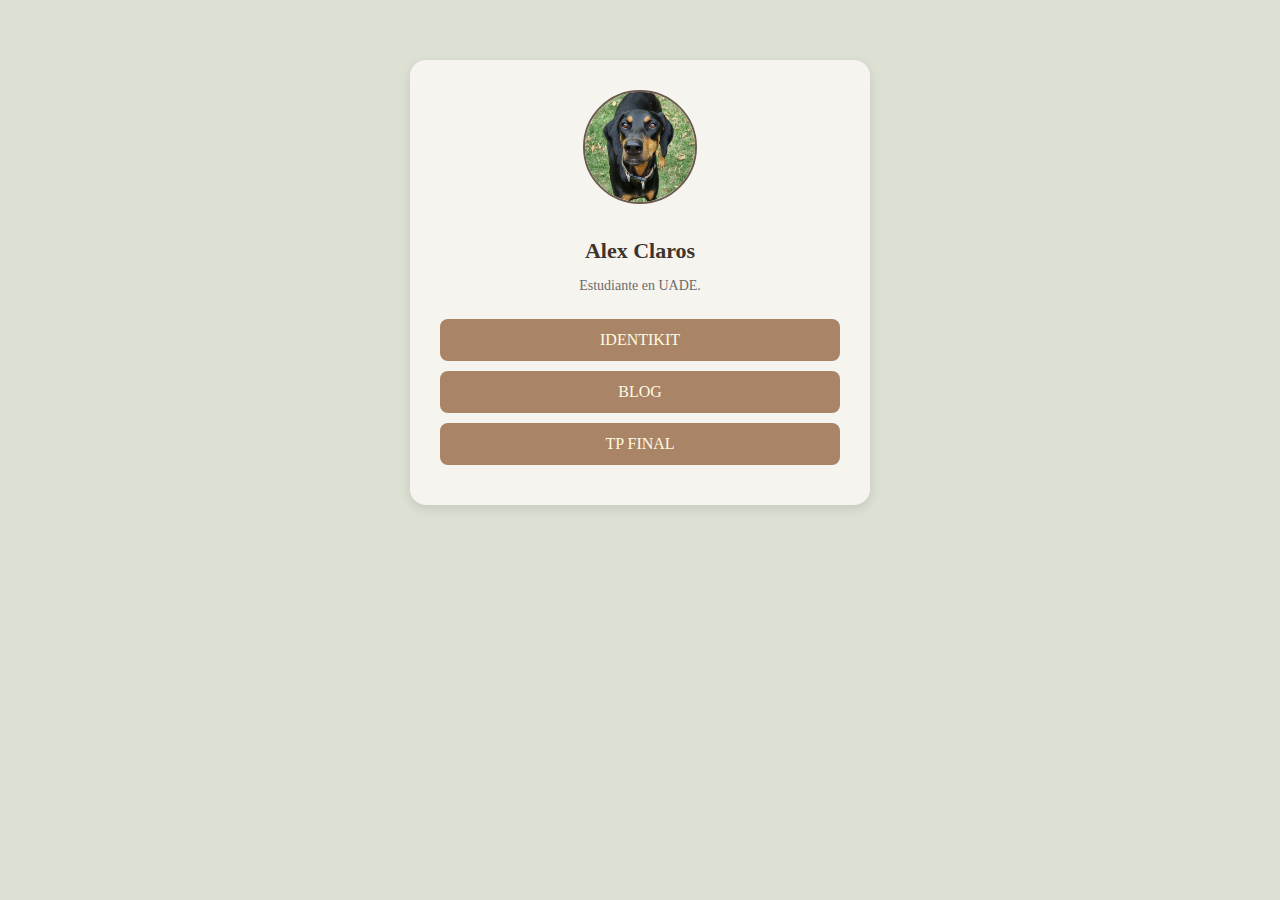
<file: index.html>
<!DOCTYPE html>
<html lang="es">
<head>
  <meta charset="UTF-8" />
  <meta name="viewport" content="width=device-width, initial-scale=1.0"/>
  <title>Mi Linktree</title>
  <link rel="stylesheet" href="style.css" />
</head>
<body>
  <div class="container">
    <img src="TP IDENTIKIT/img/luna1.jpg" alt="Foto de perfil" class="foto">
    <h1>Alex Claros</h1>
    <p>Estudiante en UADE.</p>

    <div class="links">
      <a href="TP IDENTIKIT/index.html" target="_blank">IDENTIKIT</a>
      <a href="TP BLOG/index.html" target="_blank">BLOG</a>
      <a href="" target="_blank">TP FINAL</a>
    </div>
  </div>
</body>
</html>
</file>
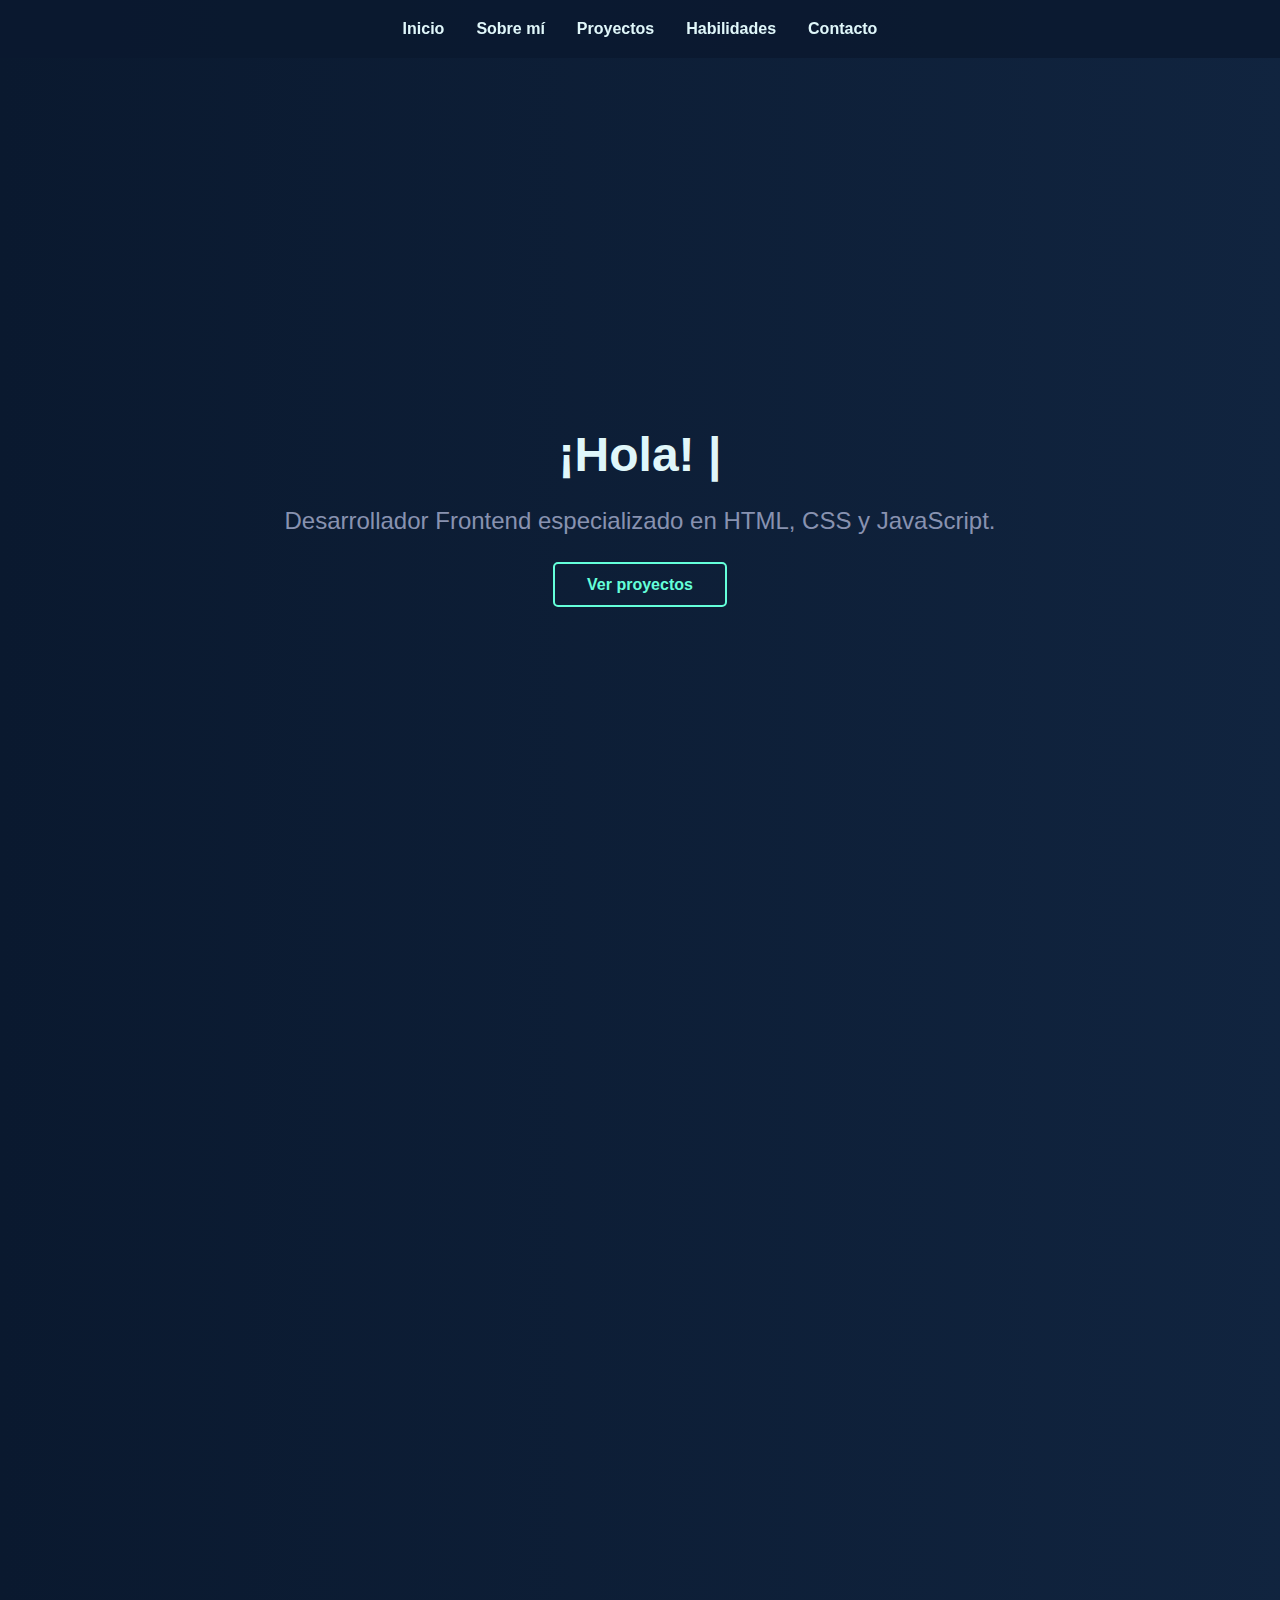
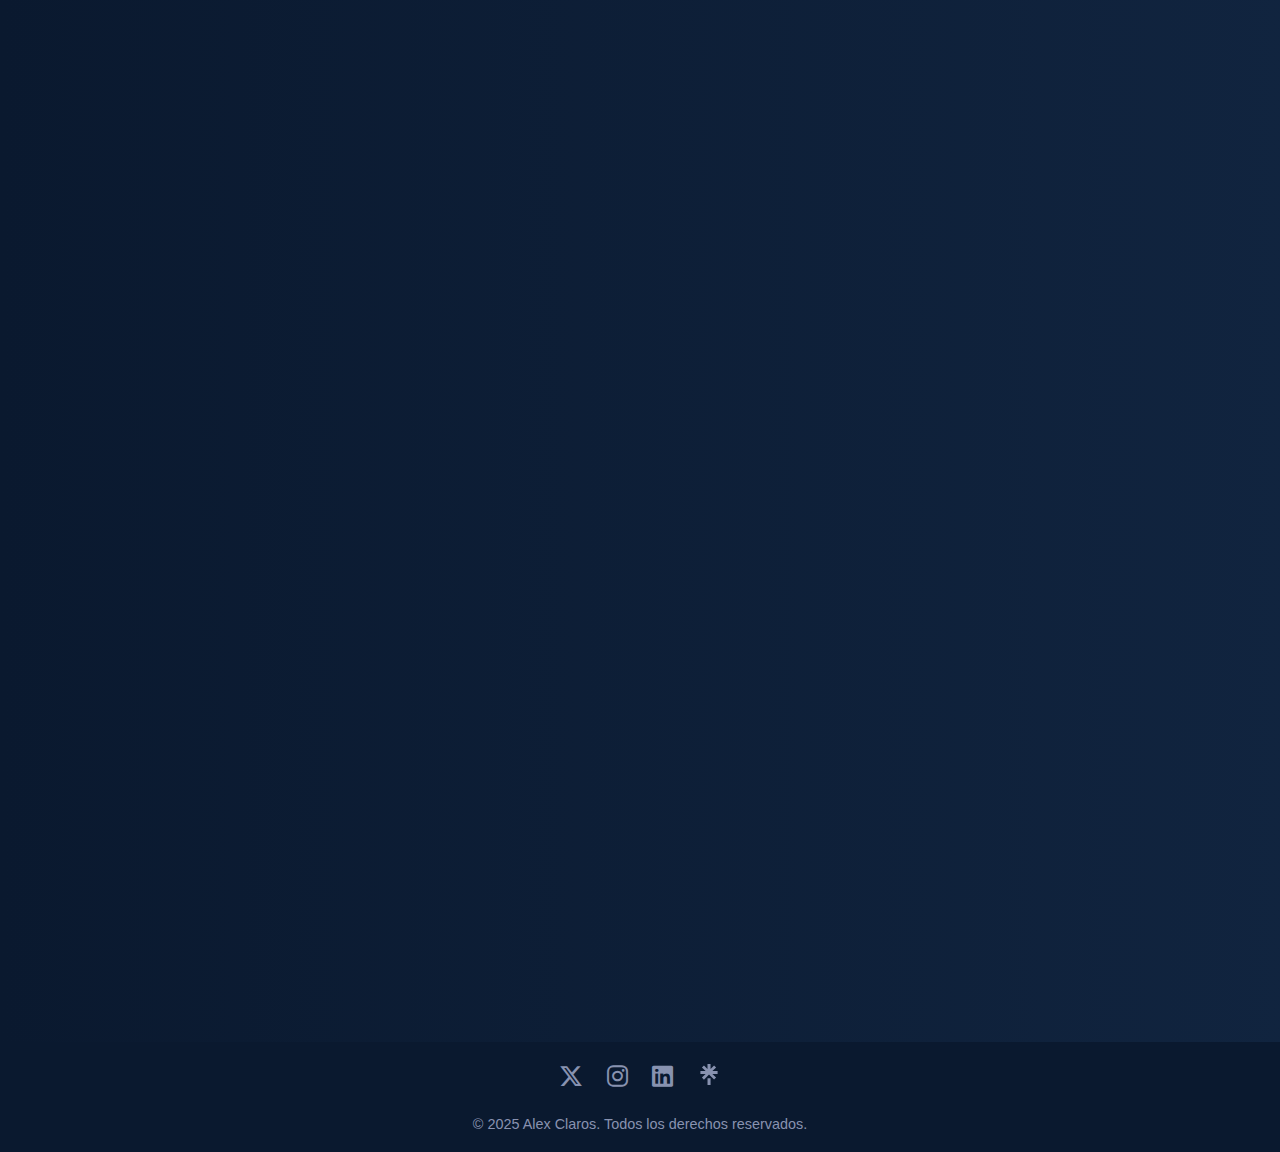
<file: portfolio/index.html>
<!DOCTYPE html>
<html lang="es">
  <head>
    <meta charset="UTF-8" />
    <meta name="viewport" content="width=device-width, initial-scale=1.0" />
    <title>Portfolio de Alex Claros</title>
    <link rel="stylesheet" href="style.css" />
    <link
      rel="stylesheet"
      href="https://cdnjs.cloudflare.com/ajax/libs/font-awesome/6.5.0/css/all.min.css"
    />
  </head>
  <body>
    <header>
      <button id="boton-menu" aria-label="Abrir navegación">&#9776;</button>
      <nav class="navegacion">
        <ul class="lista-navegacion">
          <li><a href="#inicio">Inicio</a></li>
          <li><a href="#sobre-mi">Sobre mí</a></li>
          <li><a href="#proyectos">Proyectos</a></li>
          <li><a href="#habilidades">Habilidades</a></li>
          <li><a href="#contacto">Contacto</a></li>
        </ul>
      </nav>
    </header>

    <main id="inicio" class="seccion-bienvenida">
      <section class="presentacion">
        <h1 id="titulo">|</h1>
        <p>Desarrollador Frontend especializado en HTML, CSS y JavaScript.</p>
        <a href="#proyectos" class="boton-ver-proyectos">Ver proyectos</a>
      </section>
    </main>

    <section id="sobre-mi" class="seccion-sobre-mi animable">
      <div class="contenedor-sobre-mi">
        <h2 class="titulo-seccion">Sobre mí</h2>
        <p class="descripcion">
          Soy un desarrollador web frontend apasionado por el diseño elegante y
          el código limpio. Me especializo en HTML, CSS y JavaScript, y disfruto
          convertir ideas en experiencias visuales atractivas.
        </p>
        <p class="descripcion">
          Este portfolio es una muestra de los proyectos y habilidades que
          desarrollé durante la cursada. También me gusta experimentar con
          animaciones, interfaces responsivas y código accesible.
        </p>

        <div class="habilidades" id="habilidades">
          <h3 class="subtitulo-seccion">Habilidades Técnicas</h3>
          <div class="grid-habilidades">
            <div class="habilidad">
              <i class="fab fa-html5"></i>
              <p>HTML5</p>
            </div>
            <div class="habilidad">
              <i class="fab fa-css3-alt"></i>
              <p>CSS3</p>
            </div>
            <div class="habilidad">
              <i class="fab fa-js"></i>
              <p>JavaScript</p>
            </div>
            <div class="habilidad">
              <i class="fab fa-git-alt"></i>
              <p>Git</p>
            </div>
            <div class="habilidad">
              <i class="fab fa-github"></i>
              <p>GitHub</p>
            </div>
            <div class="habilidad">
              <i class="fas fa-pencil-ruler"></i>
              <p>Diseño UI</p>
            </div>
            <div class="habilidad">
              <i class="fab fa-python"></i>
              <p>Python</p>
            </div>
            <div class="habilidad">
              <svg
                class="icono-svg"
                xmlns="http://www.w3.org/2000/svg"
                viewBox="0 0 24 24"
              >
                <title>C++ icon</title>
                <path
                  fill="#0a192f"
                  d="M22.393 6c-.167-.29-.398-.543-.652-.69L12.925.22c-.508-.293-1.339-.293-1.847 0L2.26 5.31c-.508.293-.923 1.013-.923 1.6v10.18c0 .294.104.62.271.91.167.29.398.543.652.689l8.816 5.091c.508.293 1.339.293 1.847 0l8.816-5.091c.254-.146.485-.399.652-.689s.271-.616.271-.91V6.91c.002-.294-.102-.62-.269-.91z"
                />
                <path
                  fill="currentColor"
                  d="M12 19.109c-3.92 0-7.109-3.189-7.109-7.109S8.08 4.891 12 4.891a7.133 7.133 0 0 1 6.156 3.552l-3.076 1.781A3.567 3.567 0 0 0 12 8.445c-1.96 0-3.554 1.595-3.554 3.555S10.04 15.555 12 15.555a3.57 3.57 0 0 0 3.08-1.778l3.077 1.78A7.135 7.135 0 0 1 12 19.109zm7.109-6.714h-.79v.79h-.79v-.79h-.79v-.79h.79v-.79h.79v.79h.79v.79zm2.962 0h-.79v.79h-.79v-.79h-.789v-.79h.789v-.79h.79v.79h.79v.79z"
                />
              </svg>

              <p>C++</p>
            </div>
          </div>
        </div>
      </div>
    </section>

    <section id="proyectos" class="seccion-proyectos animable">
      <div class="contenedor-proyectos">
        <h2 class="titulo-seccion">Mis Proyectos</h2>
        <div class="galeria-proyectos">
          <article class="tarjeta-proyecto">
            <h3>Calculadora Básica</h3>
            <p>
              Operaciones simples como resta, suma, multiplicación y división.
            </p>
            <button class="abrir-modal" data-url="calculadora/index.html">
              Ver proyecto
            </button>
          </article>
          <article class="tarjeta-proyecto">
            <h3>Ta Te Ti</h3>
            <p>Clásico juego de tres en línea. Modo jugador vs jugador.</p>
            <button class="abrir-modal" data-url="tateti/index.html">
              Jugar
            </button>
          </article>
          <article class="tarjeta-proyecto">
            <h3>Test de Reacción</h3>
            <p>
              Hace clic cuando el área se vuelva verde. Mide tu tiempo en
              milisegundos.
            </p>
            <button class="abrir-modal" data-url="reaccion/index.html">
              Probar
            </button>
          </article>
        </div>
      </div>
    </section>

    <section id="contacto" class="seccion-contacto animable">
      <div class="contenedor-contacto">
        <h2 class="titulo-seccion">Contacto</h2>
        <form
          action="https://formsubmit.co/aclaros@uade.edu.ar"
          method="POST"
          class="formulario-contacto"
        >
          <input type="text" name="nombre" placeholder="Tu nombre" required />
          <input type="email" name="email" placeholder="Tu correo" required />
          <textarea
            name="mensaje"
            rows="5"
            placeholder="Tu mensaje"
            required
          ></textarea>
          <input type="hidden" name="_captcha" value="false" />
          <input
            type="hidden"
            name="_next"
            value="https://alexuade.github.io/linktree-claros/portfolio/gracias.html"
          />
          <button type="submit">Enviar</button>
        </form>
      </div>
    </section>

    <footer>
      <div class="redes-sociales">
        <a href="https://twitter.com/" target="_blank" aria-label="X (Twitter)">
          <i class="fab fa-x-twitter"></i>
        </a>
        <a href="https://instagram.com/" target="_blank" aria-label="Instagram">
          <i class="fab fa-instagram"></i>
        </a>
        <a href="https://linkedin.com/" target="_blank" aria-label="LinkedIn">
          <i class="fab fa-linkedin"></i>
        </a>
        <a
          href="https://alexuade.github.io/linktree-claros/"
          target="_blank"
          aria-label="Linktree"
        >
          <svg
            xmlns="http://www.w3.org/2000/svg"
            viewBox="0 0 80 97.7"
            width="24"
            height="24"
            fill="currentColor"
          >
            <path
              d="M0.2,33.1h24.2L7.1,16.7l9.5-9.6L33,23.8V0h14.2v23.8L63.6,7.1l9.5,9.6L55.8,33H80v13.5H55.7l17.3,16.7l-9.5,9.4L40,49.1
              L16.5,72.7L7,63.2l17.3-16.7H0V33.1H0.2z M33.1,65.8h14.2v32H33.1V65.8z"
            />
          </svg>
        </a>
      </div>
      <p>&copy; 2025 Alex Claros. Todos los derechos reservados.</p>
    </footer>

    <script src="script.js"></script>
    <div id="modal-proyecto" class="modal">
      <div class="modal-contenido">
        <button id="cerrar-modal" aria-label="Cerrar modal">&times;</button>
        <iframe id="iframe-proyecto" src="" frameborder="0"></iframe>
      </div>
    </div>
  </body>
</html>
</file>
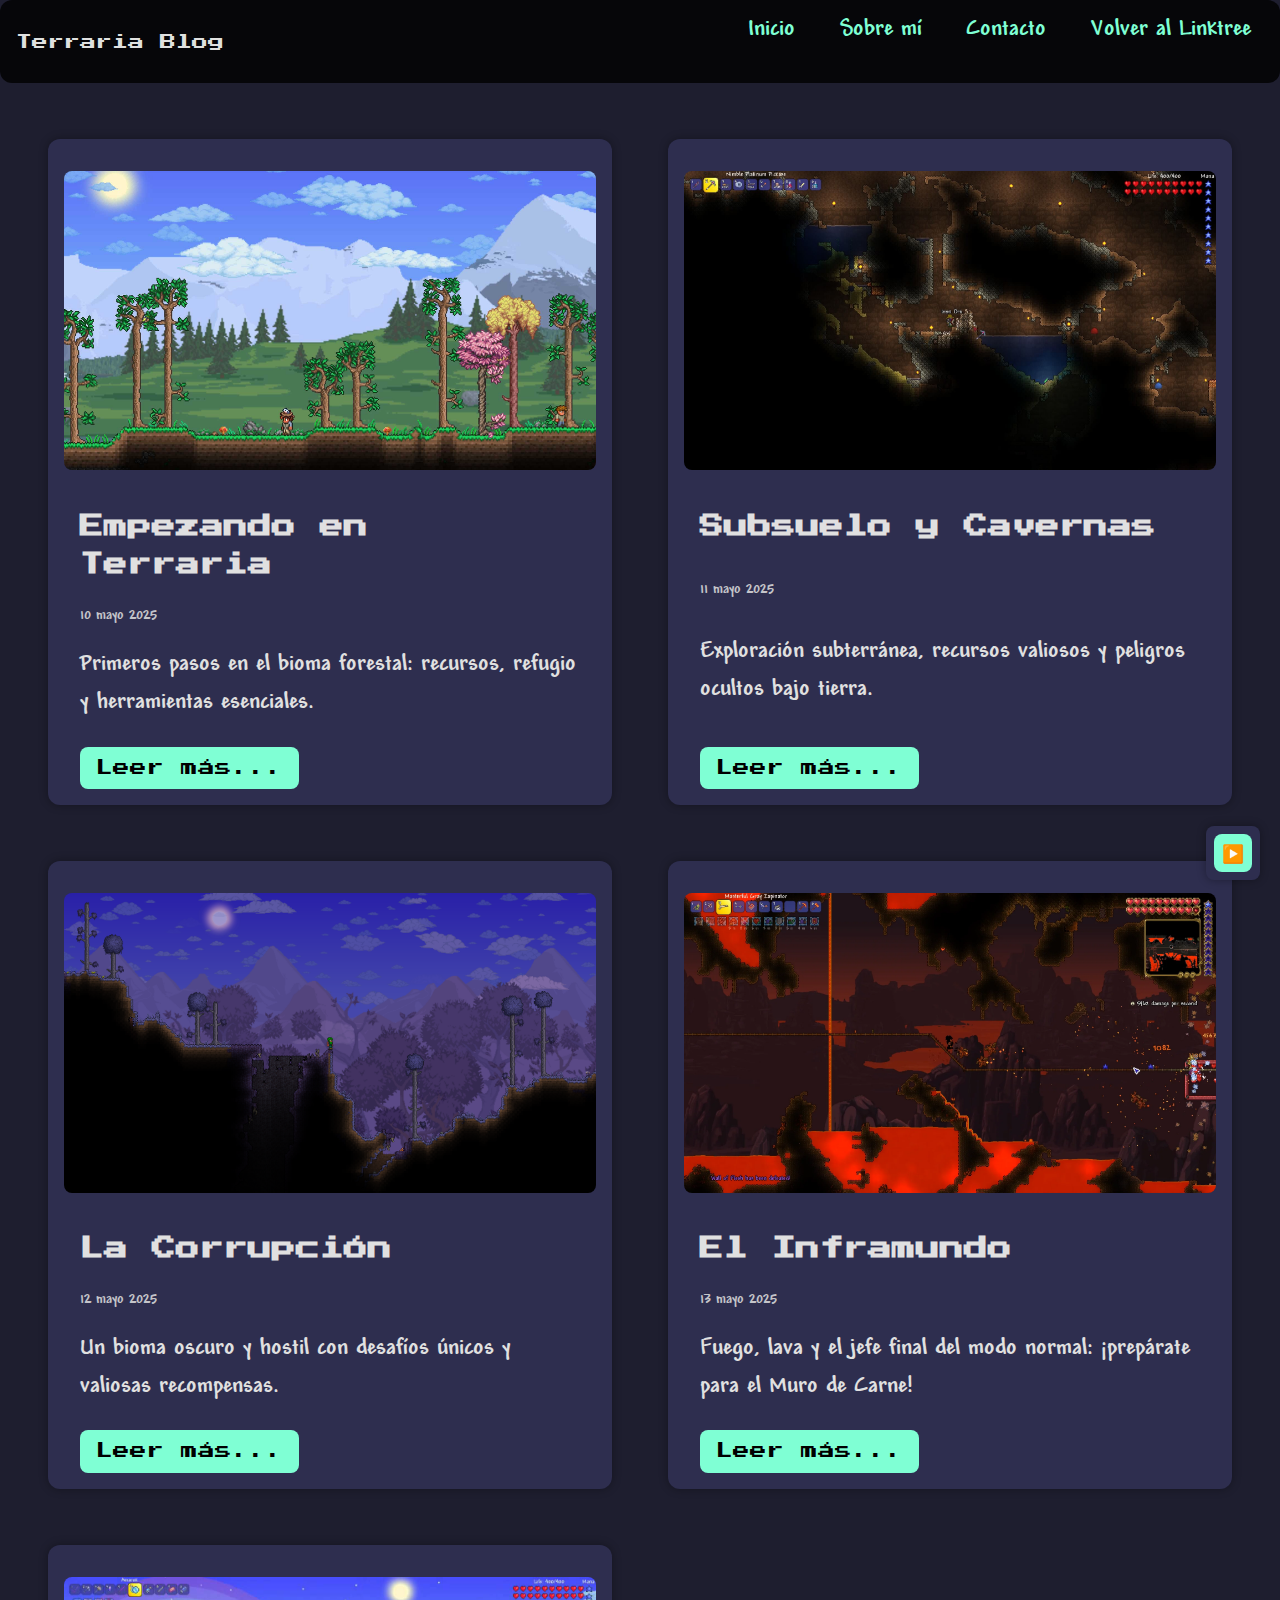
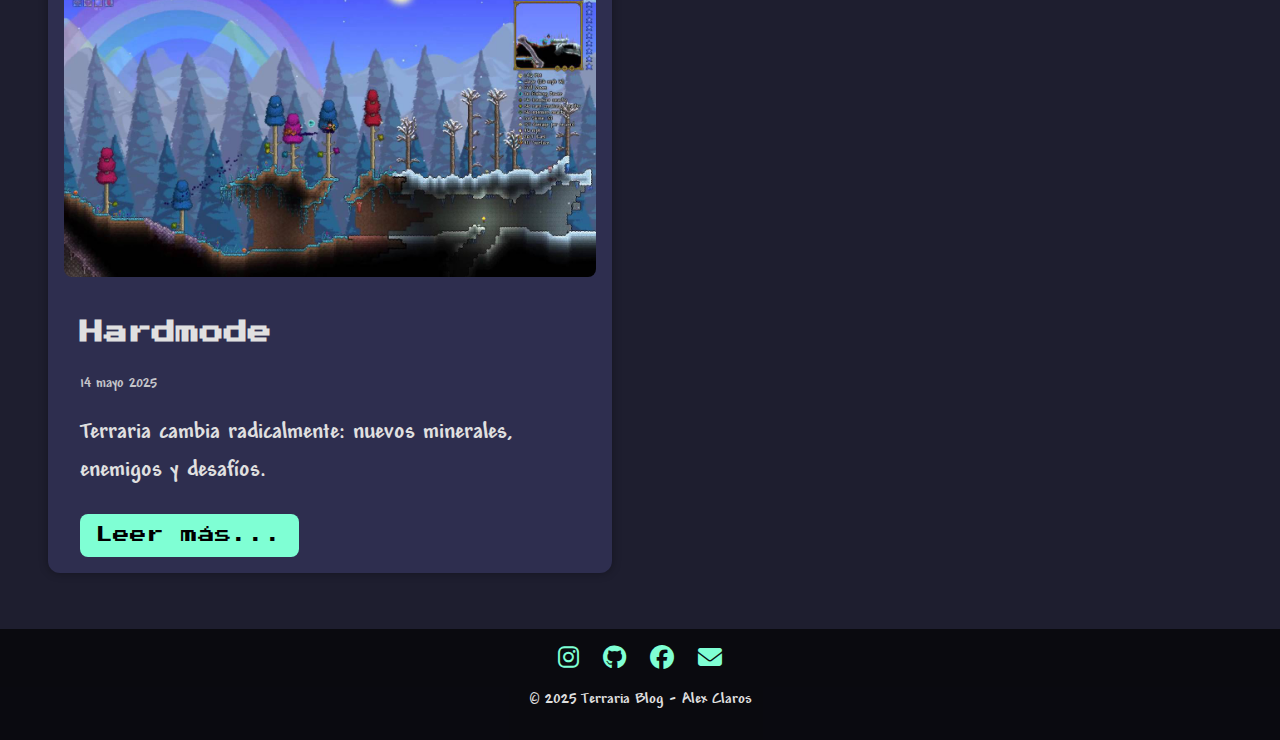
<file: TP BLOG/index.html>
<!DOCTYPE html>
<html lang="es">
<head>
  <meta charset="UTF-8" />
  <meta name="viewport" content="width=device-width, initial-scale=1.0" />
  <title>Terraria Blog</title>
  <link href="https://fonts.googleapis.com/css2?family=Press+Start+2P&display=swap" rel="stylesheet" />
  <link rel="stylesheet" href="styles.css" />
  <link rel="stylesheet" href="https://cdnjs.cloudflare.com/ajax/libs/font-awesome/6.5.0/css/all.min.css" />
</head>
<body>
  <div class="reproductor-audio">
    <audio id="background-audio" loop>
      <source src="music/journeysbeginning.mp3" type="audio/mpeg" />
      Tu navegador no soporta audio HTML5.
    </audio>
    <button class="boton-audio" id="audio-control-btn" title="Reproducir o controlar música">▶️</button>
  </div>

  <header>
    <nav class="navegacion">
      <div class="logo">Terraria Blog</div>
      <ul class="enlaces-nav">
        <li><a href="index.html">Inicio</a></li>
        <li><a href="about.html">Sobre mí</a></li>
        <li><a href="contact.html">Contacto</a></li>
        <li><a href="../index.html">Volver al Linktree</a></li>
      </ul>
    </nav>
  </header>

  <section id="posts" class="publicaciones">
    <article class="tarjeta-post">
      <img src="img/terraria-forest.jpg" alt="Empezando en Terraria" />
      <div class="tarjeta-contenido">
        <h2>Empezando en Terraria</h2>
        <p class="fecha">10 mayo 2025</p>
        <p class="resumen">Primeros pasos en el bioma forestal: recursos, refugio y herramientas esenciales.</p>
        <a href="posts/forest.html" class="boton">Leer más...</a>
      </div>
    </article>

    <article class="tarjeta-post">
      <img src="img/terraria-cavern.jpg" alt="Cavernas y minería" />
      <div class="tarjeta-contenido">
        <h2>Subsuelo y Cavernas</h2>
        <p class="fecha">11 mayo 2025</p>
        <p class="resumen">Exploración subterránea, recursos valiosos y peligros ocultos bajo tierra.</p>
        <a href="posts/caverns.html" class="boton">Leer más...</a>
      </div>
    </article>

    <article class="tarjeta-post">
      <img src="img/terraria-corruption.jpg" alt="La Corrupción" />
      <div class="tarjeta-contenido">
        <h2>La Corrupción</h2>
        <p class="fecha">12 mayo 2025</p>
        <p class="resumen">Un bioma oscuro y hostil con desafíos únicos y valiosas recompensas.</p>
        <a href="posts/corruption.html" class="boton">Leer más...</a>
      </div>
    </article>

    <article class="tarjeta-post">
      <img src="img/terraria-underworld.jpg" alt="El Inframundo" />
      <div class="tarjeta-contenido">
        <h2>El Inframundo</h2>
        <p class="fecha">13 mayo 2025</p>
        <p class="resumen">Fuego, lava y el jefe final del modo normal: ¡prepárate para el Muro de Carne!</p>
        <a href="posts/underworld.html" class="boton">Leer más...</a>
      </div>
    </article>

    <article class="tarjeta-post">
      <img src="img/terraria-hardmode.jpg" alt="Hardmode Terraria" />
      <div class="tarjeta-contenido">
        <h2>Hardmode</h2>
        <p class="fecha">14 mayo 2025</p>
        <p class="resumen">Terraria cambia radicalmente: nuevos minerales, enemigos y desafíos.</p>
        <a href="posts/hardmode.html" class="boton">Leer más...</a>
      </div>
    </article>
  </section>

  <footer>
    <div class="iconos-footer">
      <a href="https://www.instagram.com/" target="_blank" title="Instagram">
        <i class="fab fa-instagram"></i>
      </a>
      <a href="https://github.com/" target="_blank" title="GitHub">
        <i class="fab fa-github"></i>
      </a>
      <a href="https://www.facebook.com/" target="_blank" title="Facebook">
        <i class="fab fa-facebook"></i>
      </a>
      <a href="mailto:ejemplo@email.com" title="Correo">
        <i class="fas fa-envelope"></i>
      </a>
    </div>
    <p>&copy; 2025 Terraria Blog - Alex Claros</p>
  </footer>

  <script src="script.js"></script>
</body>
</html>
</file>
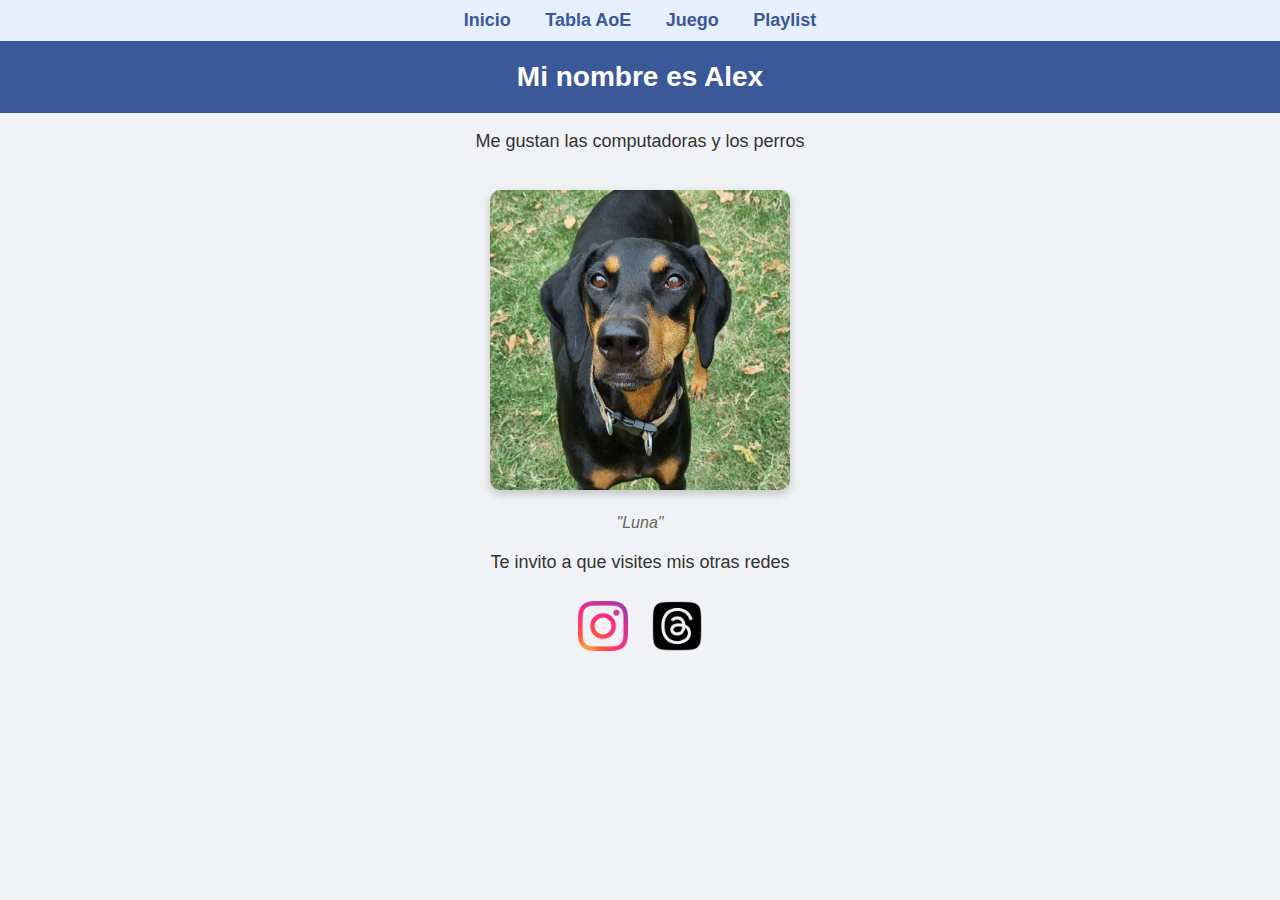
<file: TP IDENTIKIT/index.html>
<!DOCTYPE html>
<html lang="es">
  <head>
    <meta charset="UTF-8" />
    <meta name="viewport" content="width=device-width, initial-scale=1.0" />
    <title>Identikit</title>
    <link rel="shortcut icon" href="icon/facebook.ico" type="image/x-icon" />
    <link rel="stylesheet" href="styles.css" />
  </head>
  <body class="index">
    <nav>
      <ul>
        <li><a href="index.html">Inicio</a></li>
        <li><a href="tabla.html">Tabla AoE</a></li>
        <li><a href="millonario.html">Juego</a></li>
        <li><a href="playlist.html">Playlist</a></li>
      </ul>
    </nav>
    <h1>Mi nombre es Alex</h1>
    <p>Me gustan las computadoras y los perros</p>
    <img id="fotoPerfil" src="img/luna1.jpg" alt="foto de perfil" />
    <blockquote>"Luna"</blockquote>
    <p>Te invito a que visites mis otras redes</p>
    <a href="https://www.instagram.com/" target="_blank">
      <img class="redesIconos" src="img/instagram.png" alt="instagram" />
    </a>
    <a href="https://www.threads.net/" target="_blank">
      <img class="redesIconos" src="img/threads.png" alt="threads" />
    </a>
  </body>
</html>
</file>
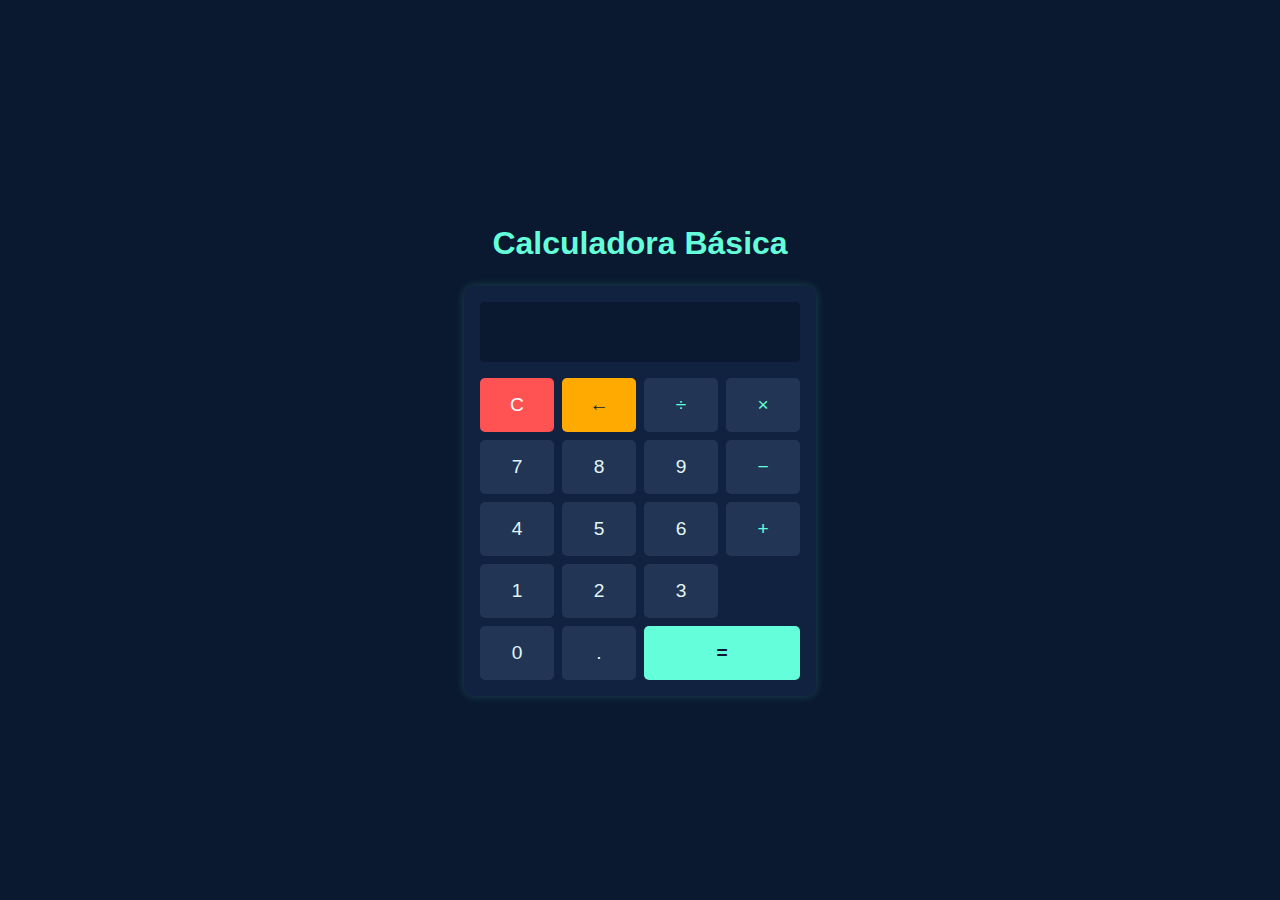
<file: portfolio/calculadora/index.html>
<!DOCTYPE html>
<html lang="es">
  <head>
    <meta charset="UTF-8" />
    <meta name="viewport" content="width=device-width, initial-scale=1.0"/>
    <title>Calculadora</title>
    <link rel="stylesheet" href="style.css" />
  </head>
  <body>
    <main class="contenedor-calculadora">
      <h1 class="titulo">Calculadora Básica</h1>
      <div class="calculadora">
        <input type="text" id="pantalla" class="pantalla" readonly />
        <div class="botones">
          <button class="boton limpiar" id="limpiar">C</button>
          <button class="boton retroceso" id="retroceso">←</button>
          <button class="boton operador" data-valor="/">÷</button>
          <button class="boton operador" data-valor="*">×</button>

          <button class="boton" data-valor="7">7</button>
          <button class="boton" data-valor="8">8</button>
          <button class="boton" data-valor="9">9</button>
          <button class="boton operador" data-valor="-">−</button>

          <button class="boton" data-valor="4">4</button>
          <button class="boton" data-valor="5">5</button>
          <button class="boton" data-valor="6">6</button>
          <button class="boton operador" data-valor="+">+</button>

          <button class="boton" data-valor="1">1</button>
          <button class="boton" data-valor="2">2</button>
          <button class="boton" data-valor="3">3</button>
          <div></div> <!-- espacio vacío para alineación -->

          <button class="boton" data-valor="0">0</button>
          <button class="boton" data-valor=".">.</button>
          <button class="boton igual" id="resultado">=</button>
        </div>
      </div>
    </main>

    <script src="script.js"></script>
  </body>
</html>
</file>
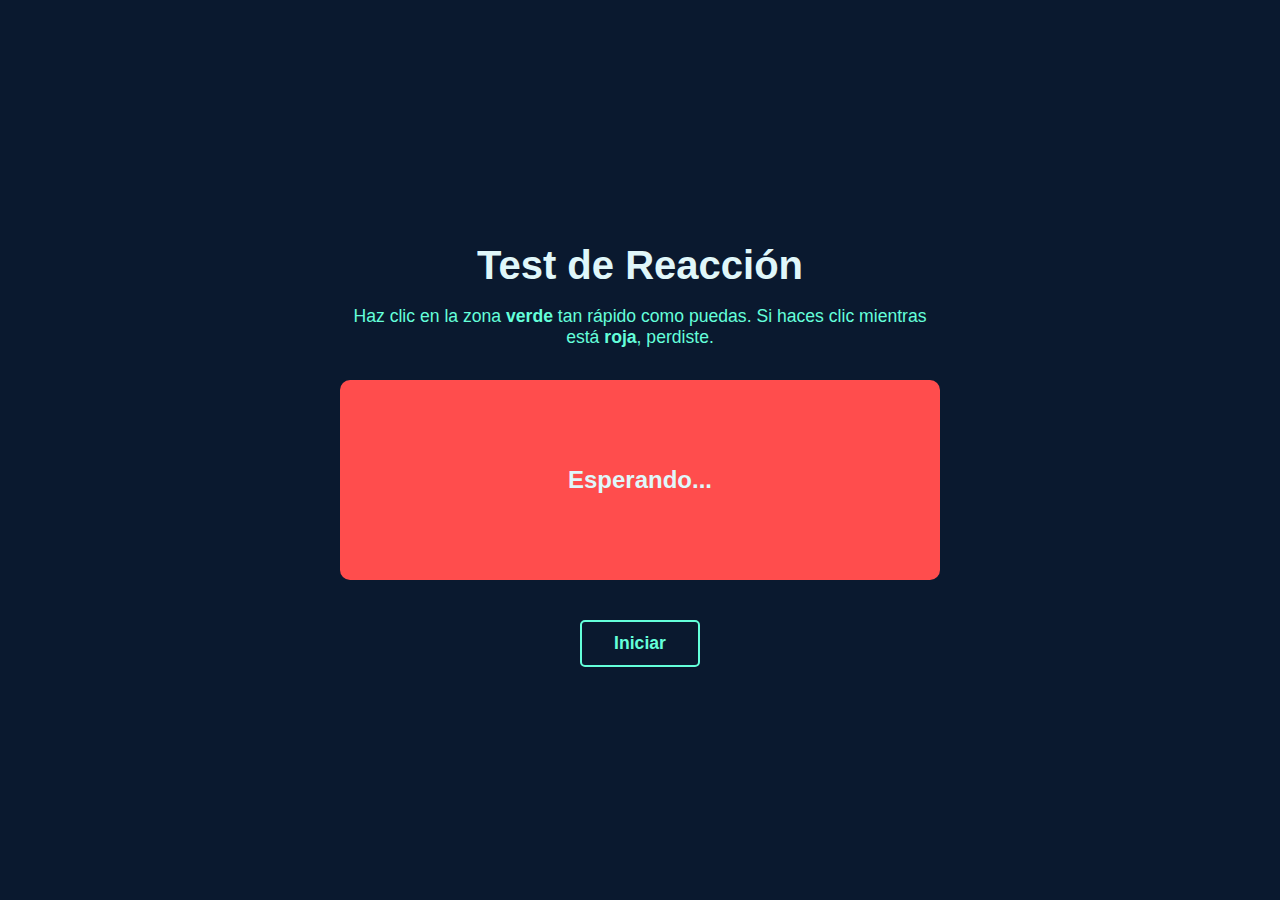
<file: portfolio/reaccion/index.html>
<!DOCTYPE html>
<html lang="es">
  <head>
    <meta charset="UTF-8" />
    <meta name="viewport" content="width=device-width, initial-scale=1.0" />
    <title>Juego de Reacción</title>
    <link rel="stylesheet" href="style.css" />
  </head>
  <body>
    <main class="contenedor-reaccion">
      <h1 class="titulo">Test de Reacción</h1>
      <p class="instrucciones">
        Haz clic en la zona <strong>verde</strong> tan rápido como puedas. Si
        haces clic mientras está <strong>roja</strong>, perdiste.
      </p>

      <div id="zona" class="zona-espera">Esperando...</div>

      <p id="resultado" class="resultado"></p>
      <button id="iniciar" class="boton-reiniciar">Iniciar</button>
      <button id="reiniciar" class="boton-reiniciar" style="display: none">
        Reiniciar
      </button>
    </main>

    <script src="script.js"></script>
  </body>
</html>
</file>
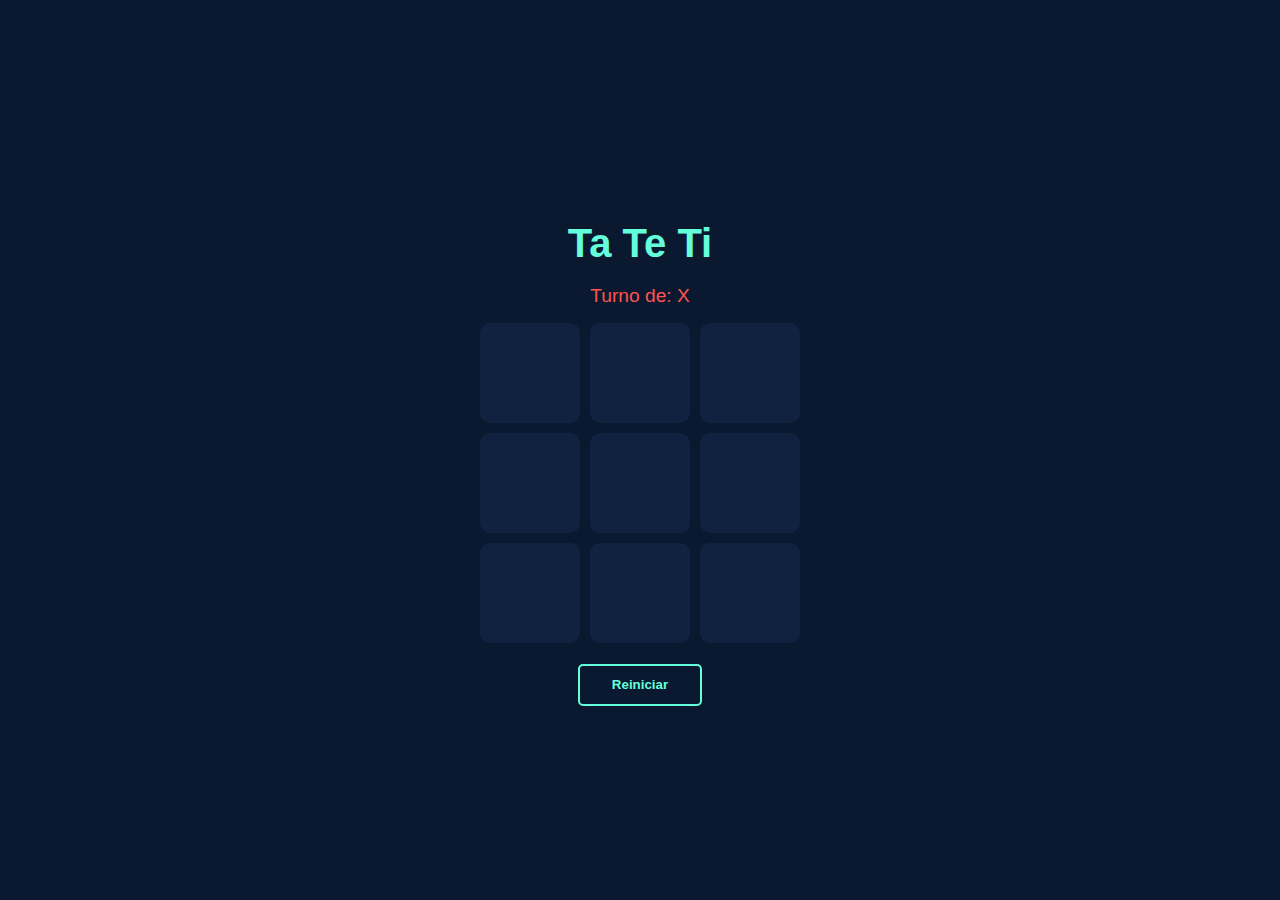
<file: portfolio/tateti/index.html>
<!DOCTYPE html>
<html lang="es">
  <head>
    <meta charset="UTF-8" />
    <meta name="viewport" content="width=device-width, initial-scale=1.0"/>
    <title>Ta Te Ti</title>
    <link rel="stylesheet" href="style.css" />
  </head>
  <body>
    <main class="contenedor-tateti">
      <h1 class="titulo">Ta Te Ti</h1>
      <p class="turno" id="turno">Turno de: X</p>

      <div class="tablero" id="tablero">
        <div class="celda" data-indice="0"></div>
        <div class="celda" data-indice="1"></div>
        <div class="celda" data-indice="2"></div>
        <div class="celda" data-indice="3"></div>
        <div class="celda" data-indice="4"></div>
        <div class="celda" data-indice="5"></div>
        <div class="celda" data-indice="6"></div>
        <div class="celda" data-indice="7"></div>
        <div class="celda" data-indice="8"></div>
      </div>

      <p class="mensaje" id="mensaje"></p>
      <button id="reiniciar" class="boton-reiniciar">Reiniciar</button>
    </main>

    <script src="script.js"></script>
  </body>
</html>
</file>
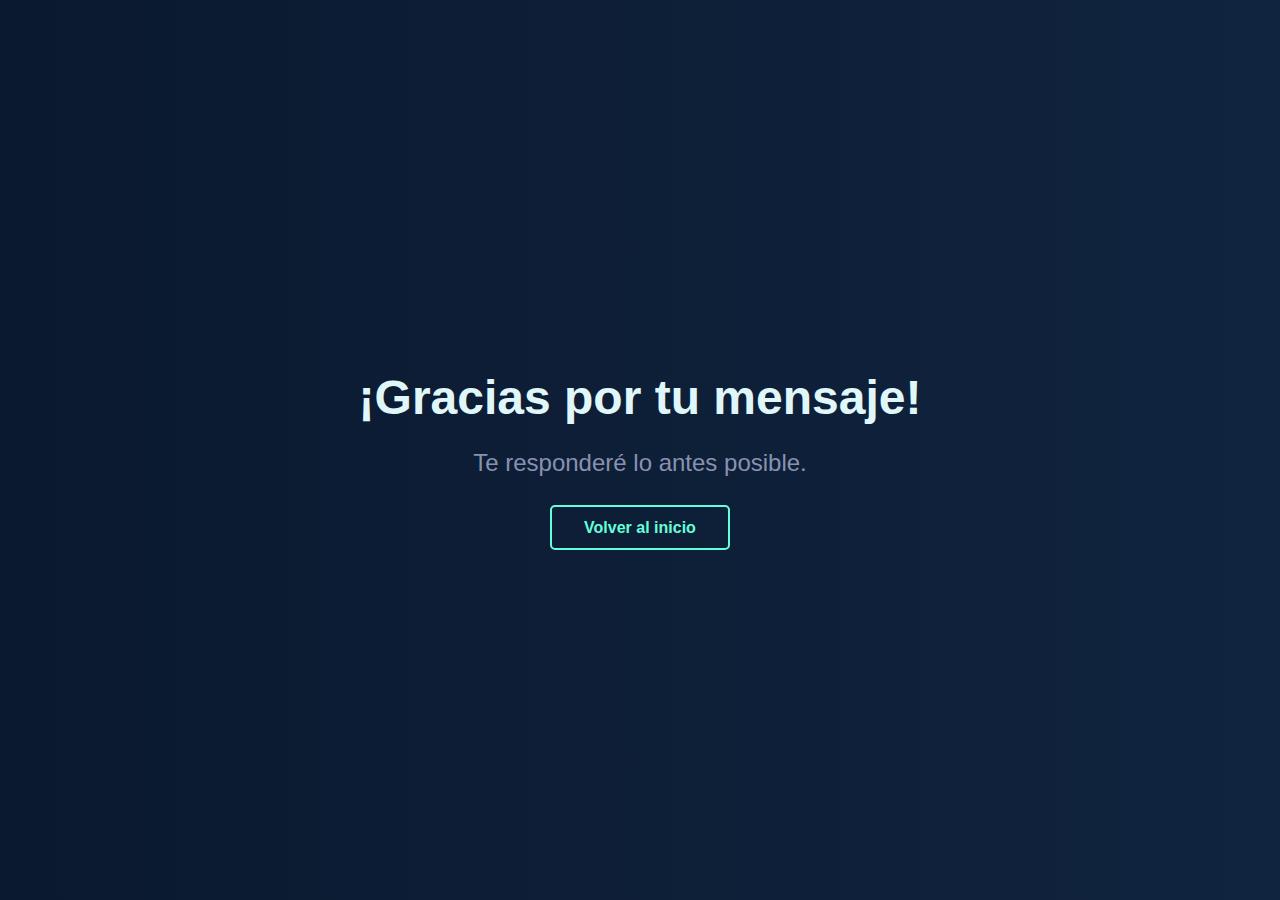
<file: portfolio/gracias.html>
<!DOCTYPE html>
<html lang="es">
  <head>
    <meta charset="UTF-8" />
    <meta name="viewport" content="width=device-width, initial-scale=1.0" />
    <title>Gracias por tu mensaje</title>
    <link rel="stylesheet" href="style.css" />
    <meta
      name="description"
      content="Mensaje enviado correctamente. Alex Claros te responderá pronto."
    />
  </head>
  <body>
    <main class="seccion-bienvenida">
      <section class="presentacion animable">
        <h1>¡Gracias por tu mensaje!</h1>
        <p>Te responderé lo antes posible.</p>
        <a href="index.html" class="boton-ver-proyectos">Volver al inicio</a>
      </section>
    </main>

    <script>
      document.querySelector(".animable")?.classList.add("animado");
    </script>
  </body>
</html>
</file>
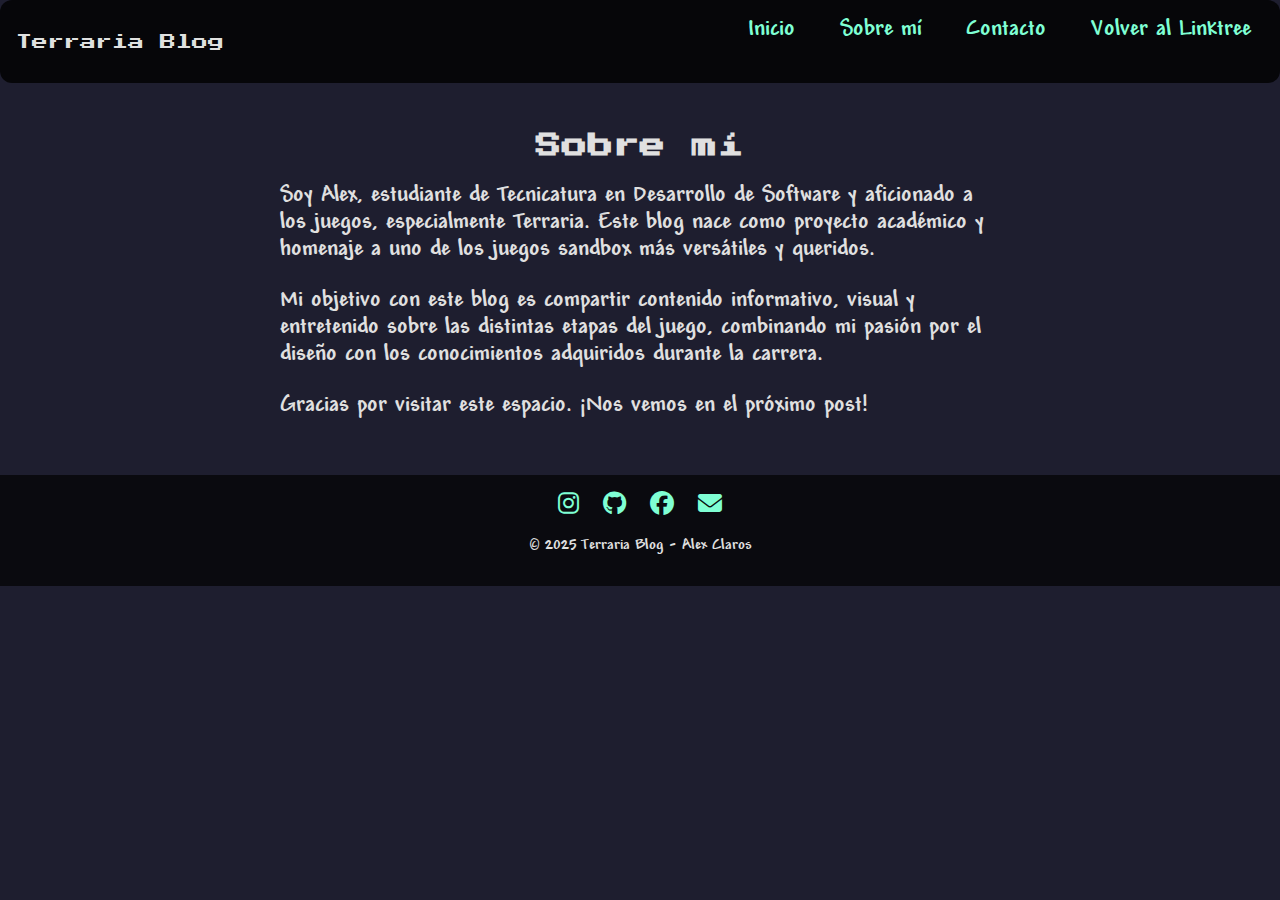
<file: TP BLOG/about.html>
<!DOCTYPE html>
<html lang="es">
<head>
  <meta charset="UTF-8" />
  <meta name="viewport" content="width=device-width, initial-scale=1.0" />
  <title>Sobre mí</title>
  <link href="https://fonts.googleapis.com/css2?family=Press+Start+2P&display=swap" rel="stylesheet">
  <link rel="stylesheet" href="styles.css" />
  <link rel="stylesheet" href="https://cdnjs.cloudflare.com/ajax/libs/font-awesome/6.5.0/css/all.min.css">
</head>
<body>
  <header>
    <nav class="navegacion">
      <div class="logo">Terraria Blog</div>
      <ul class="enlaces-nav">
        <li><a href="index.html">Inicio</a></li>
        <li><a href="about.html">Sobre mí</a></li>
        <li><a href="contact.html">Contacto</a></li>
        <li><a href="../index.html">Volver al Linktree</a></li>
      </ul>
    </nav>
  </header>

  <main class="contenido-principal">
    <h1>Sobre mí</h1>
    <p>Soy Alex, estudiante de Tecnicatura en Desarrollo de Software y aficionado a los juegos, especialmente Terraria. Este blog nace como proyecto académico y homenaje a uno de los juegos sandbox más versátiles y queridos.</p>
    <p>Mi objetivo con este blog es compartir contenido informativo, visual y entretenido sobre las distintas etapas del juego, combinando mi pasión por el diseño con los conocimientos adquiridos durante la carrera.</p>
    <p>Gracias por visitar este espacio. ¡Nos vemos en el próximo post!</p>
  </main>

  <footer>
    <div class="iconos-footer">
      <a href="https://www.instagram.com/" target="_blank" title="Instagram">
        <i class="fab fa-instagram"></i>
      </a>
      <a href="https://github.com/" target="_blank" title="GitHub">
        <i class="fab fa-github"></i>
      </a>
      <a href="https://www.facebook.com/" target="_blank" title="Facebook">
        <i class="fab fa-facebook"></i>
      </a>
      <a href="mailto:ejemplo@email.com" title="Correo">
        <i class="fas fa-envelope"></i>
      </a>
    </div>
    <p>&copy; 2025 Terraria Blog - Alex Claros</p>
  </footer>
</body>
</html>
</file>
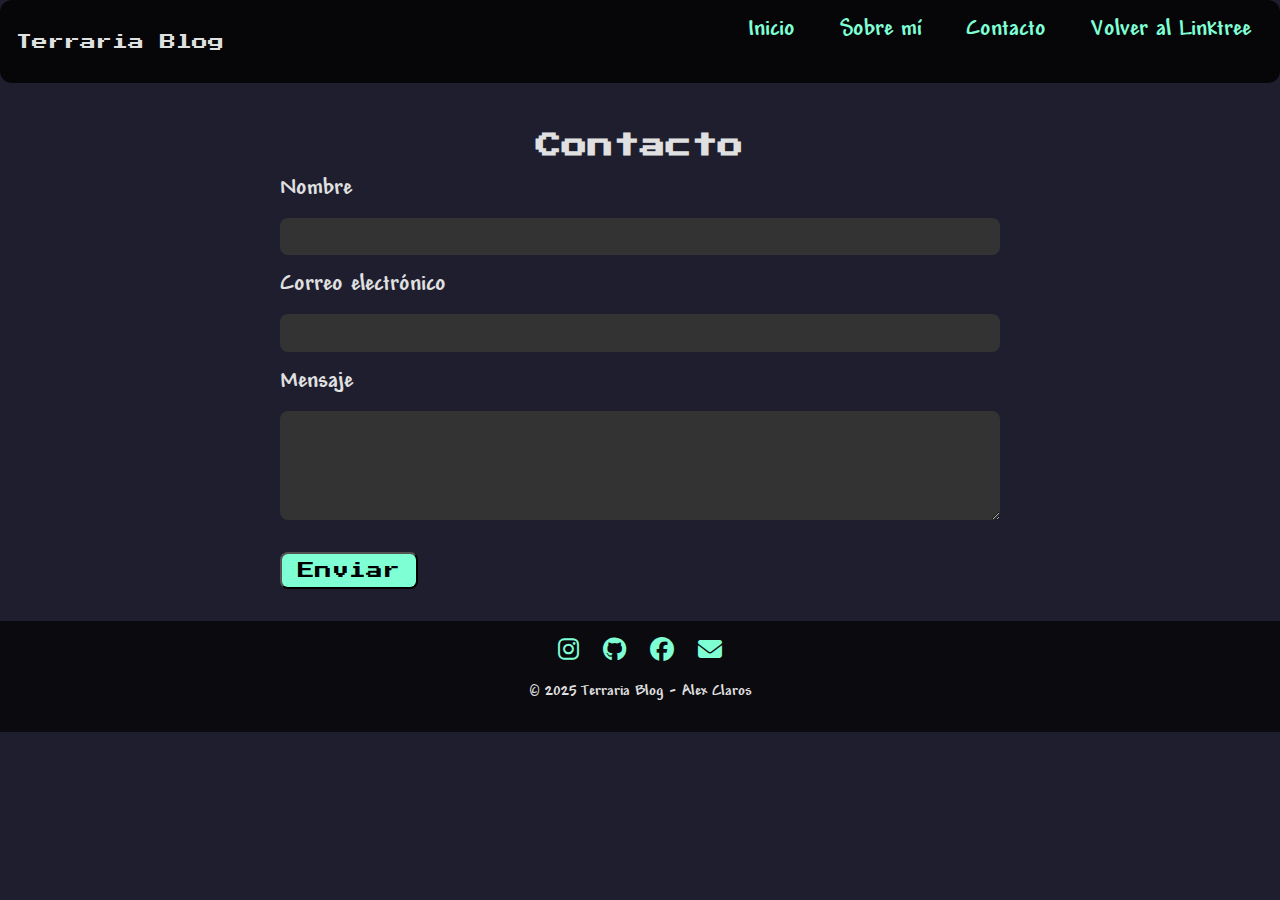
<file: TP BLOG/contact.html>
<!DOCTYPE html>
<html lang="es">
<head>
  <meta charset="UTF-8" />
  <meta name="viewport" content="width=device-width, initial-scale=1.0" />
  <title>Contacto</title>
  <link href="https://fonts.googleapis.com/css2?family=Press+Start+2P&display=swap" rel="stylesheet">
  <link rel="stylesheet" href="styles.css" />
  <link rel="stylesheet" href="https://cdnjs.cloudflare.com/ajax/libs/font-awesome/6.5.0/css/all.min.css">
</head>
<body>
  <header>
    <nav class="navegacion">
      <div class="logo">Terraria Blog</div>
      <ul class="enlaces-nav">
        <li><a href="index.html">Inicio</a></li>
        <li><a href="about.html">Sobre mí</a></li>
        <li><a href="contact.html">Contacto</a></li>
        <li><a href="../index.html">Volver al Linktree</a></li>
      </ul>
    </nav>
  </header>

  <main class="contenido-principal">
    <h1>Contacto</h1>
    <form>
      <label for="nombre">Nombre</label>
      <input type="text" id="nombre" name="nombre" required>

      <label for="correo">Correo electrónico</label>
      <input type="email" id="correo" name="correo" required>

      <label for="mensaje">Mensaje</label>
      <textarea id="mensaje" name="mensaje" rows="5" required></textarea>

      <button type="submit" class="boton">Enviar</button>
    </form>
  </main>

  <footer>
    <div class="iconos-footer">
      <a href="https://www.instagram.com/" target="_blank" title="Instagram">
        <i class="fab fa-instagram"></i>
      </a>
      <a href="https://github.com/" target="_blank" title="GitHub">
        <i class="fab fa-github"></i>
      </a>
      <a href="https://www.facebook.com/" target="_blank" title="Facebook">
        <i class="fab fa-facebook"></i>
      </a>
      <a href="mailto:ejemplo@email.com" title="Correo">
        <i class="fas fa-envelope"></i>
      </a>
    </div>
    <p>&copy; 2025 Terraria Blog - Alex Claros</p>
  </footer>
</body>
</html>
</file>
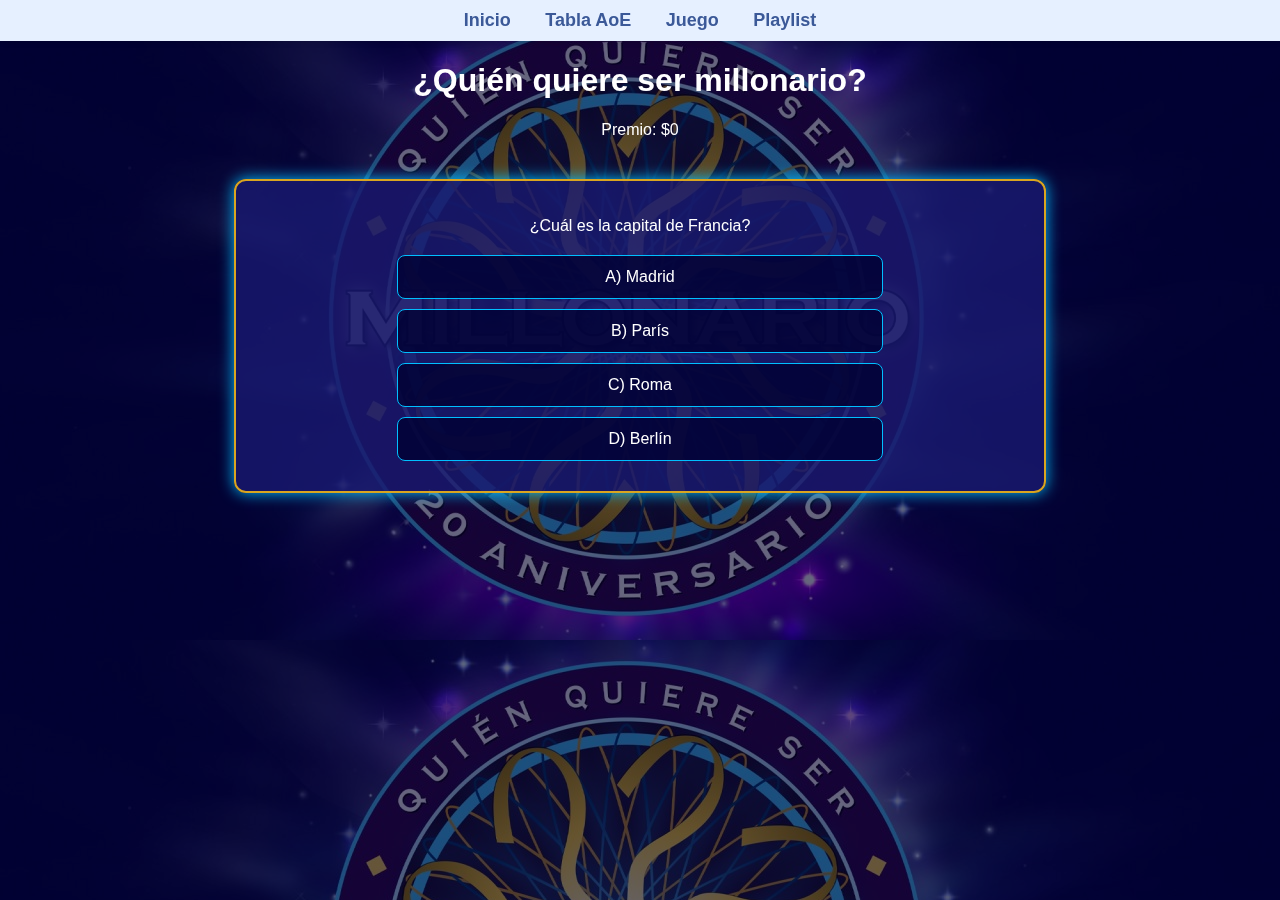
<file: TP IDENTIKIT/millonario.html>
<!DOCTYPE html>
<html lang="en">
  <head>
    <meta charset="UTF-8" />
    <meta name="viewport" content="width=device-width, initial-scale=1.0" />
    <title>Document</title>
    <link rel="stylesheet" href="styles.css" />
  </head>
  <body class="millonario">
    <nav>
      <ul>
        <li><a href="index.html">Inicio</a></li>
        <li><a href="tabla.html">Tabla AoE</a></li>
        <li><a href="millonario.html">Juego</a></li>
        <li><a href="playlist.html">Playlist</a></li>
      </ul>
    </nav>
    <h1>¿Quién quiere ser millonario?</h1>
    <p>Premio: $0</p>
    <div class="caja-preguntas">
      <p>¿Cuál es la capital de Francia?</p>
      <div class="opciones">
        <a href="millonario/gameover.html" class="opcion">A) Madrid</a>
        <a href="millonario/pregunta2.html" class="opcion">B) París</a>
        <a href="millonario/gameover.html" class="opcion">C) Roma</a>
        <a href="millonario/gameover.html" class="opcion">D) Berlín</a>
      </div>
    </div>
  </body>
</html>
</file>
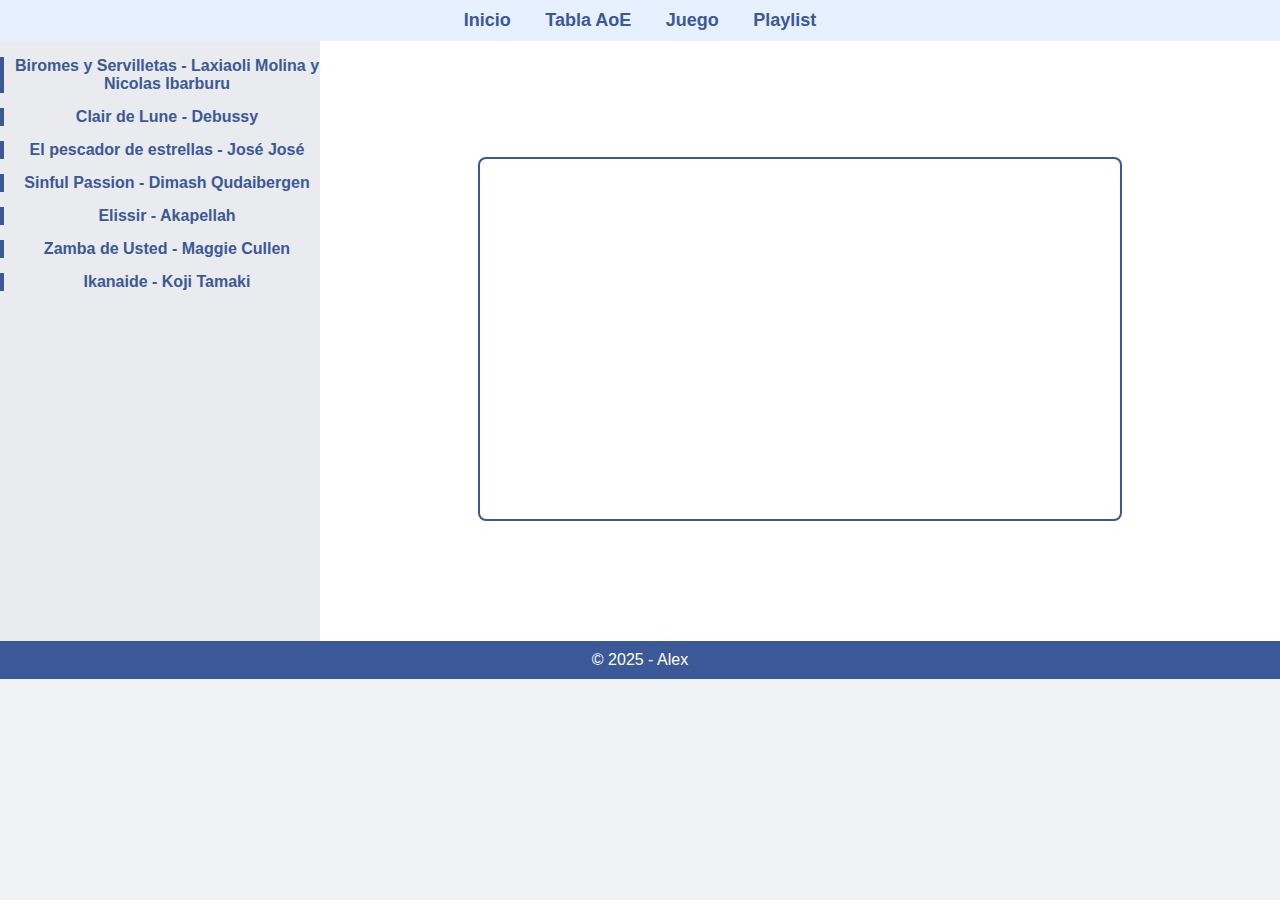
<file: TP IDENTIKIT/playlist.html>
<!DOCTYPE html>
<html lang="en">
  <head>
    <meta charset="UTF-8" />
    <meta name="viewport" content="width=device-width, initial-scale=1.0" />
    <title>Mi playlist favorita</title>
    <link rel="stylesheet" href="styles.css" />
  </head>
  <body class="playlist">
    <nav>
      <ul>
        <li><a href="index.html">Inicio</a></li>
        <li><a href="tabla.html">Tabla AoE</a></li>
        <li><a href="millonario.html">Juego</a></li>
        <li><a href="playlist.html">Playlist</a></li>
      </ul>
    </nav>
    <main>
      <aside>
        <ul>
          <li>
            <a href="#cancion1"
              >Biromes y Servilletas - Laxiaoli Molina y Nicolas Ibarburu</a
            >
          </li>
          <li><a href="#cancion2">Clair de Lune - Debussy</a></li>
          <li><a href="#cancion3">El pescador de estrellas - José José</a></li>
          <li><a href="#cancion4">Sinful Passion - Dimash Qudaibergen</a></li>
          <li><a href="#cancion5">Elissir - Akapellah</a></li>
          <li><a href="#cancion6">Zamba de Usted - Maggie Cullen</a></li>
          <li><a href="#cancion7">Ikanaide - Koji Tamaki</a></li>
        </ul>
      </aside><div class="contenido" id="contenido">
        <div id="cancion1" class="caja-video">
          <iframe
            src="https://www.youtube.com/embed/uoJnC0B-_RY?si=A3IGFPjHwUZHMWze#cancion1"
            title="YouTube video player"
            frameborder="0"
            allow="accelerometer; autoplay; clipboard-write; encrypted-media; gyroscope; picture-in-picture; web-share"
            referrerpolicy="strict-origin-when-cross-origin"
            allowfullscreen
          ></iframe>
        </div>
        <div id="cancion2" class="caja-video">
          <iframe
            src="https://www.youtube.com/embed/WNcsUNKlAKw?si=9_iGpRxBkVeyp9Uj#cancion2"
            title="YouTube video player"
            frameborder="0"
            allow="accelerometer; autoplay; clipboard-write; encrypted-media; gyroscope; picture-in-picture; web-share"
            referrerpolicy="strict-origin-when-cross-origin"
            allowfullscreen
          ></iframe>
        </div>
        <div id="cancion3" class="caja-video">
          <iframe
            src="https://www.youtube.com/embed/_VhKCfTkRvw?si=k8tfzfZnZdLGaiD3#cancion3"
            title="YouTube video player"
            frameborder="0"
            allow="accelerometer; autoplay; clipboard-write; encrypted-media; gyroscope; picture-in-picture; web-share"
            referrerpolicy="strict-origin-when-cross-origin"
            allowfullscreen
          ></iframe>
        </div>
        <div id="cancion4" class="caja-video">
          <iframe
            src="https://www.youtube.com/embed/W9FlDMCo8LU?si=gXGo-TQBeqazf1SU&start=27#cancion4"
            title="YouTube video player"
            frameborder="0"
            allow="accelerometer; autoplay; clipboard-write; encrypted-media; gyroscope; picture-in-picture; web-share"
            referrerpolicy="strict-origin-when-cross-origin"
            allowfullscreen
          ></iframe>
        </div>
        <div id="cancion5" class="caja-video">
          <iframe
            src="https://www.youtube.com/embed/Rd1TQqkc8Ug?si=7FwHSree8TJzKwzt#cancion5"
            title="YouTube video player"
            frameborder="0"
            allow="accelerometer; autoplay; clipboard-write; encrypted-media; gyroscope; picture-in-picture; web-share"
            referrerpolicy="strict-origin-when-cross-origin"
            allowfullscreen
          ></iframe>
        </div>
        <div id="cancion6" class="caja-video">
          <iframe
            src="https://www.youtube.com/embed/F_V3MKbDHOM?si=HLMkFuGMY31CObBL&start=27#cancion6"
            title="YouTube video player"
            frameborder="0"
            allow="accelerometer; autoplay; clipboard-write; encrypted-media; gyroscope; picture-in-picture; web-share"
            referrerpolicy="strict-origin-when-cross-origin"
            allowfullscreen
          ></iframe>
        </div>
        <div id="cancion7" class="caja-video">
          <iframe
            src="https://www.youtube.com/embed/2j3ab7cu_30?si=StukAZwhro8_zSu1#cancion7"
            title="YouTube video player"
            frameborder="0"
            allow="accelerometer; autoplay; clipboard-write; encrypted-media; gyroscope; picture-in-picture; web-share"
            referrerpolicy="strict-origin-when-cross-origin"
            allowfullscreen
          ></iframe>
        </div>
      </div>
    </main>
    <footer>© 2025 - Alex</footer>
  </body>
</html>
</file>
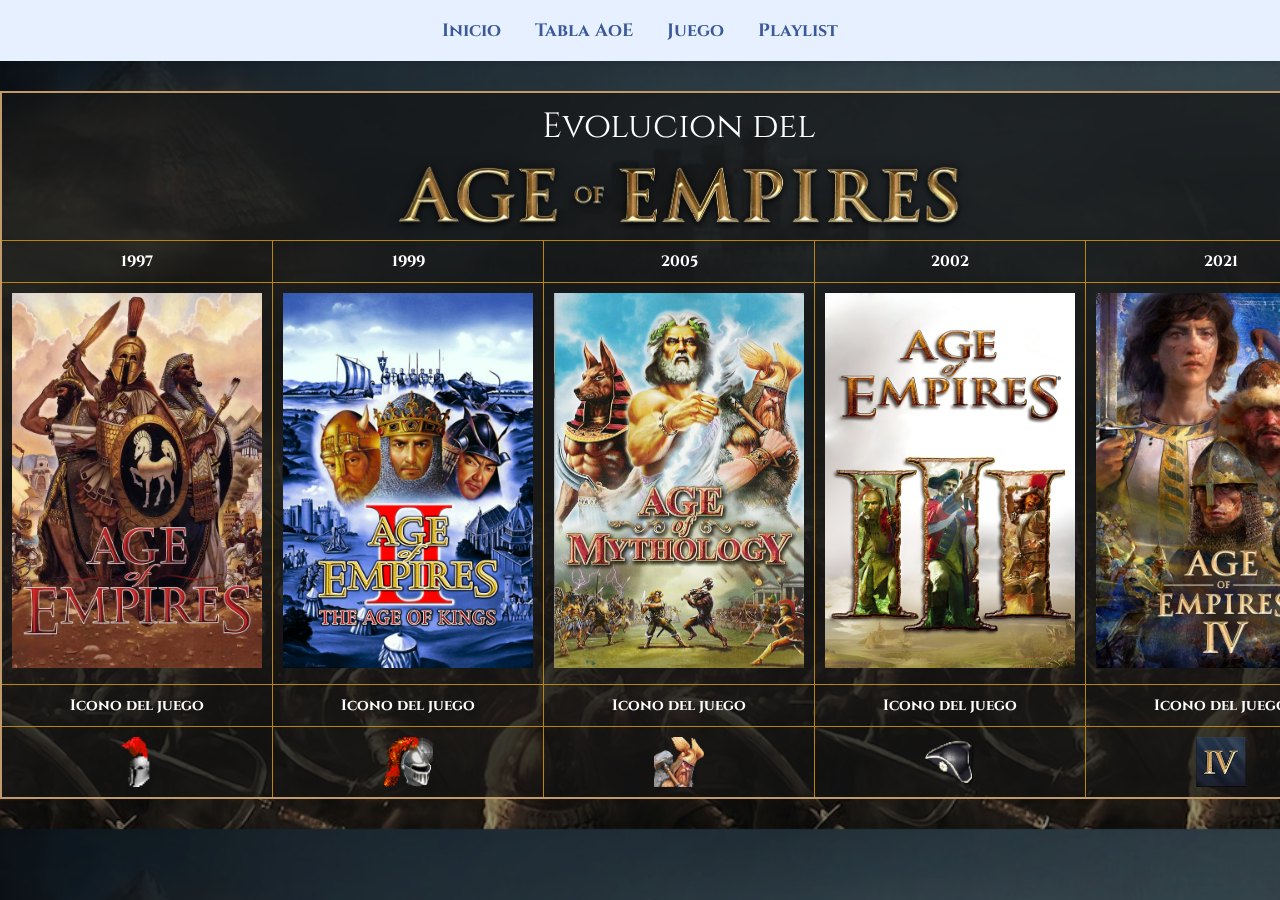
<file: TP IDENTIKIT/tabla.html>
<!DOCTYPE html>
<html lang="en">
<head>
    <meta charset="UTF-8">
    <meta name="viewport" content="width=device-width, initial-scale=1.0">
    <title>Tabla Age of Empires</title>
    <link rel="preconnect" href="https://fonts.googleapis.com">
    <link rel="preconnect" href="https://fonts.gstatic.com" crossorigin>
    <link href="https://fonts.googleapis.com/css2?family=Cinzel:wght@400..900&family=Modern+Antiqua&display=swap" rel="stylesheet">
    <link rel="stylesheet" href="styles.css">
</head>
<body class="tabla">
    <nav>
        <ul>
            <li><a href="index.html">Inicio</a></li>
            <li><a href="tabla.html">Tabla AoE</a></li>
            <li><a href="millonario.html">Juego</a></li>
            <li><a href="playlist.html">Playlist</a></li>
        </ul>
    </nav>
    <table width="1250px">
        <tr height="50px" id="titulo">
            <td id="celdaTitulo" colspan="5">Evolucion del</td>
        </tr>
        <tr>
            <td id="celdaLogo" colspan="5">
                <img id="logo" src="img/aoelogo.png" alt="aoe logo">
            </td>
        </tr>
        <tr>
            <td class="celdaTexto">1997</td>
            <td class="celdaTexto">1999</td>
            <td class="celdaTexto">2005</td>
            <td class="celdaTexto">2002</td>
            <td class="celdaTexto">2021</td>
        </tr>
        <tr>
            <td class="celdaImagen">
                <a href="https://store.steampowered.com/app/1017900/Age_of_Empires_Definitive_Edition/" target="_blank">
                    <img class="celdaImagen" src="img/aoe1f.avif" alt="aoe1">
                </a>
            </td>
            <td class="celdaImagen">
                <a href="https://store.steampowered.com/app/813780/Age_of_Empires_II_Definitive_Edition/?l=spanish">
                    <img class="celdaImagen" src="img/aoe2f.webp" alt="aoe2">
                </a>
            </td>
            <td class="celdaImagen">
                <a href="https://store.steampowered.com/app/266840/Age_of_Mythology_Extended_Edition/?l=spanish">
                    <img class="celdaImagen" src="img/aoemyth.webp" alt="aoe mythology">
                </a>
            </td>
            <td class="celdaImagen">
                <a href="https://store.steampowered.com/app/933110/Age_of_Empires_III_Definitive_Edition/?l=spanish">
                    <img class="celdaImagen" src="img/aoe3f.jpg" alt="aoe3">
                </a>
            </td>
            <td class="celdaImagen">
                <a href="https://store.steampowered.com/app/1466860/Age_of_Empires_IV_Anniversary_Edition/?l=spanish">
                    <img class="celdaImagen" src="img/aoe4f.jpg" alt="aoe4">
                </a>
            </td>
        </tr>
        <tr>
            <td class="celdaTexto">Icono del juego</td>
            <td class="celdaTexto">Icono del juego</td>
            <td class="celdaTexto">Icono del juego</td>
            <td class="celdaTexto">Icono del juego</td>
            <td class="celdaTexto">Icono del juego</td>
        </tr>
        <tr>
            <td><img class="imgIcono" src="img/aoe11icon.webp" alt="aoe1 icon"></td>
            <td><img class="imgIcono" src="img/aoe2icon.webp" alt="aoe2 icon"></td>
            <td><img class="imgIcono" src="img/aoemythicon.webp" alt="aoe mythology icon"></td>
            <td><img class="imgIcono" src="img/aoe3icon.webp" alt="aoe3 icon"></td>
            <td><img class="imgIcono" src="img/aoe4icon.webp" alt="aoe4 icon"></td>
        </tr>
    </table>
</body>
</html>
</file>
<file: style.css>
body {
  margin: 0;
  padding: 0;
  background-color: #dce1d4; /* verde césped desaturado */
  font-family: 'Georgia', serif;
  color: #3e342e;
}

.container {
  width: 90%;
  max-width: 400px;
  margin: 60px auto;
  text-align: center;
  background-color: #f6f4ef;
  padding: 30px;
  border-radius: 16px;
  box-shadow: 0 4px 12px rgba(0, 0, 0, 0.1);
}

.foto {
  width: 110px;
  height: 110px;
  border-radius: 50%;
  object-fit: cover;
  margin-bottom: 20px;
  border: 2px solid #6c584c; /* marrón apagado */
}

h1 {
  margin: 10px 0 5px;
  font-size: 22px;
  color: #3e342e; /* marrón oscuro apagado */
}

p {
  color: #6c6c6c; /* gris medio elegante */
  margin-bottom: 25px;
  font-size: 14px;
}

.links {
  margin-top: 20px;
}

.links a {
  display: block;
  width: 100%;
  background-color: #a98467; /* marrón suave */
  color: #fefae0; /* beige claro */
  text-decoration: none;
  padding: 12px 0;
  margin: 10px 0;
  border-radius: 8px;
  font-weight: normal;
  transition: background-color 0.3s ease, transform 0.2s ease;
}

.links a:hover {
  background-color: #8c6a50;
  transform: scale(1.02);
  color: #ffffff;
}
</file>
<file: portfolio/style.css>
:root {
  --azul-marino: #0a192f;
  --turquesa: #64ffda;
  --blanco: #e0f7fa;
  --gris: #8892b0;
  --gris-claro: #c5cce0;
  --fuente-principal: "Segoe UI", Tahoma, Geneva, Verdana, sans-serif;
}

* {
  margin: 0;
  padding: 0;
  box-sizing: border-box;
}

body {
  font-family: var(--fuente-principal);
  color: var(--blanco);
  line-height: 1.6;
  background: linear-gradient(270deg, #0a192f, #1e3a5f, #0a192f);
  background-size: 600% 600%;
  animation: fondo-animado 12s ease infinite;
}

@keyframes fondo-animado {
  0% {
    background-position: 0% 50%;
  }
  50% {
    background-position: 100% 50%;
  }
  100% {
    background-position: 0% 50%;
  }
}

header {
  text-align: center;
  padding: 1rem 2rem;
  position: sticky;
  top: 0;
  z-index: 1000;
  background-color: rgba(10, 25, 47, 0.85);
}

#boton-menu {
  background: none;
  border: none;
  font-size: 1.8rem;
  color: var(--turquesa);
  display: none;
  cursor: pointer;
  transition: transform 0.3s ease;
  margin-bottom: 0.5rem;
}

#boton-menu.abierto {
  transform: rotate(90deg);
}

.navegacion {
  transition: max-height 0.4s ease, opacity 0.3s ease;
}

.lista-navegacion {
  display: flex;
  justify-content: center;
  list-style: none;
  gap: 2rem;
}

.lista-navegacion a {
  color: var(--blanco);
  text-decoration: none;
  font-weight: bold;
  transition: color 0.3s ease;
}

.lista-navegacion a:hover {
  color: var(--turquesa);
}

.seccion-bienvenida {
  height: 100vh;
  display: flex;
  align-items: center;
  justify-content: center;
  text-align: center;
  background: transparent;
}

.presentacion h1 {
  font-size: 3rem;
  margin-bottom: 0.5rem;
}

.presentacion p {
  font-size: 1.5rem;
  color: var(--gris);
  margin-bottom: 2rem;
}

.boton-ver-proyectos {
  padding: 0.75rem 2rem;
  background-color: transparent;
  color: var(--turquesa);
  border: 2px solid var(--turquesa);
  border-radius: 5px;
  text-decoration: none;
  font-weight: bold;
  transition: background-color 0.3s ease, color 0.3s ease;
}

.boton-ver-proyectos:hover {
  background-color: var(--turquesa);
  color: #0a192f;
}

.seccion-sobre-mi {
  background-color: #0f2233;
  padding: 4rem 2rem;
  color: var(--blanco);
}

.contenedor-sobre-mi {
  max-width: 800px;
  margin: 0 auto;
  text-align: center;
}

.titulo-seccion {
  font-size: 2.5rem;
  margin-bottom: 1.5rem;
  color: var(--turquesa);
}

.descripcion {
  font-size: 1.2rem;
  line-height: 1.8;
  color: var(--gris);
  margin-bottom: 1.5rem;
}

.subtitulo-seccion {
  font-size: 1.8rem;
  color: var(--turquesa);
  margin-top: 3rem;
  margin-bottom: 1rem;
}

.grid-habilidades {
  display: grid;
  grid-template-columns: repeat(4, 1fr);
  gap: 2rem;
  justify-items: center;
  margin-top: 2rem;
  padding: 0 1rem;
}

.habilidad {
  display: flex;
  flex-direction: column;
  align-items: center;
  text-align: center;
  color: var(--turquesa);
  font-size: 1rem;
}

.habilidad i {
  font-size: 2.5rem;
  margin-bottom: 0.5rem;
  transition: transform 0.2s ease;
}

.habilidad:hover i {
  transform: scale(1.2);
}

.icono-svg {
  width: 48px;
  height: 48px;
  margin-bottom: 0.5rem;
  filter: drop-shadow(0 0 4px rgba(100, 255, 218, 0.3));
  transition: transform 0.2s ease;
}

.habilidad:hover .icono-svg {
  transform: scale(1.2);
}

.seccion-proyectos {
  background-color: #112240;
  padding: 4rem 2rem;
  color: var(--blanco);
}

.contenedor-proyectos {
  max-width: 1100px;
  margin: 0 auto;
  text-align: center;
}

.galeria-proyectos {
  display: grid;
  grid-template-columns: repeat(auto-fit, minmax(280px, 1fr));
  gap: 2rem;
  margin-top: 2rem;
}

.tarjeta-proyecto {
  background-color: #0a192f;
  padding: 1.5rem;
  border-radius: 8px;
  border: 1px solid var(--turquesa);
  transition: transform 0.3s ease, box-shadow 0.3s ease;
}

.tarjeta-proyecto:hover {
  transform: translateY(-10px);
  box-shadow: 0 8px 16px rgba(100, 255, 218, 0.2);
}

.tarjeta-proyecto h3 {
  color: var(--turquesa);
  margin-bottom: 0.5rem;
}

.tarjeta-proyecto p {
  color: var(--gris-claro);
  font-size: 1rem;
  margin-bottom: 1rem;
}

.tarjeta-proyecto button {
  color: var(--turquesa);
  background: none;
  border: none;
  font-weight: bold;
  font-size: 1rem;
  cursor: pointer;
  padding: 0;
  text-decoration: none;
  transition: color 0.3s ease;
}

.tarjeta-proyecto button:hover {
  color: var(--blanco);
}

/* Modal */
.modal {
  display: none;
  position: fixed;
  z-index: 9999;
  top: 0;
  left: 0;
  width: 100%;
  height: 100%;
  background-color: rgba(10, 25, 47, 0.9);
  align-items: center;
  justify-content: center;
}

.modal.activo {
  display: flex;
}

.modal-contenido {
  position: relative;
  width: 90%;
  max-width: 960px;
  height: 80%;
  background-color: #0a192f;
  border: 2px solid var(--turquesa);
  border-radius: 8px;
  overflow: hidden;
}

.modal-contenido iframe {
  width: 100%;
  height: 100%;
  border: none;
}

#cerrar-modal {
  position: absolute;
  top: 0.5rem;
  right: 0.5rem;
  background: none;
  border: none;
  font-size: 2rem;
  color: var(--turquesa);
  cursor: pointer;
}

/* Contacto */
.seccion-contacto {
  background-color: #0f2233;
  padding: 4rem 2rem;
  color: var(--blanco);
}

.contenedor-contacto {
  max-width: 600px;
  margin: 0 auto;
  text-align: center;
}

.formulario-contacto {
  display: flex;
  flex-direction: column;
  gap: 1rem;
  margin-top: 2rem;
}

.formulario-contacto input,
.formulario-contacto textarea {
  padding: 0.8rem;
  border: none;
  border-radius: 5px;
  font-size: 1rem;
  font-family: var(--fuente-principal);
}

.formulario-contacto button {
  padding: 0.8rem;
  background-color: transparent;
  color: var(--turquesa);
  border: 2px solid var(--turquesa);
  border-radius: 5px;
  font-weight: bold;
  cursor: pointer;
  transition: background-color 0.3s ease, color 0.3s ease;
}

.formulario-contacto button:hover {
  background-color: var(--turquesa);
  color: #0a192f;
}

/* Footer */
footer {
  text-align: center;
  padding: 1rem;
  background-color: #0a192f;
  font-size: 0.9rem;
  color: var(--gris);
}

footer .redes-sociales {
  margin-bottom: 1rem;
  display: flex;
  justify-content: center;
  gap: 1.5rem;
}

footer .redes-sociales a {
  color: var(--gris);
  transition: color 0.3s ease, transform 0.3s ease;
  font-size: 1.5rem;
}

footer .redes-sociales a:hover {
  color: var(--turquesa);
  transform: scale(1.2);
}

footer .redes-sociales svg {
  height: 21px;
  display: inline-block;
}

/* Animaciones */
@keyframes aparecer {
  from {
    opacity: 0;
    transform: translateY(20px);
  }
  to {
    opacity: 1;
    transform: translateY(0);
  }
}

.animable {
  opacity: 0;
  transform: translateY(30px);
  transition: opacity 0.8s ease, transform 0.8s ease;
}

.animado {
  opacity: 1;
  transform: translateY(0);
}

/* Media queries */
@media (max-width: 768px) {
  #boton-menu {
    display: block;
  }

  .navegacion {
    max-height: 0;
    overflow: hidden;
    opacity: 0;
  }

  .navegacion.activa {
    max-height: 500px;
    opacity: 1;
    margin-top: 1rem;
  }

  .lista-navegacion {
    flex-direction: column;
    align-items: center;
    gap: 1rem;
  }

  .grid-habilidades {
    grid-template-columns: repeat(2, 1fr);
  }

  .modal-contenido {
    width: 95%;
    height: 80%;
  }
}

@media (min-width: 769px) {
  .navegacion {
    max-height: none;
    opacity: 1;
    overflow: visible;
  }
}
</file>
<file: TP BLOG/styles.css>
@font-face {
  font-family: 'AndyBold';
  src: url('fuentes/ANDYB.TTF') format('truetype');
  font-weight: normal;
  font-style: normal;
}

:root {
  --fondo-principal: #1e1e2f;
  --fondo-tarjeta: #2e2e4f;
  --color-texto: #e0e0e0;
  --acento: #7fffd4;
  --acento-hover: #00ced1;

  --fuente-principal: 'AndyBold', sans-serif;
  --fuente-acento: 'Press Start 2P', cursive, sans-serif;
}

body {
  margin: 0;
  font-family: var(--fuente-principal);
  background-color: var(--fondo-principal);
  color: var(--color-texto);
  font-size: 1.3rem;
}

img:not(.imagen-post) {
  display: block;
  max-width: 100%;
  height: auto;
  border-radius: 10px;
  margin: 1rem auto;
}

.imagen-post {
  display: block;
  width: 95%;
  max-width: 940px;
  height: auto;
  margin: 1rem auto;
  border-radius: 10px;
  object-fit: contain;
}

.navegacion {
  background: #000000cc;
  padding: 1rem;
  display: flex;
  justify-content: space-between;
  align-items: center;
  flex-wrap: wrap;
  border-radius: 12px;
}

.logo {
  font-size: 1rem;
  font-family: var(--fuente-acento);
}

.menu-toggle {
  display: none;
  font-size: 1.5rem;
  background: none;
  border: none;
  color: var(--acento);
  cursor: pointer;
}

.enlaces-nav {
  list-style: none;
  display: flex;
  flex-wrap: wrap;
  justify-content: center;
  padding: 0;
  border-radius: 12px;
  gap: 1.2rem;
}

.enlaces-nav li a {
  color: var(--acento);
  text-decoration: none;
  transition: color 0.3s;
  font-size: 1rem;
}

.enlaces-nav li a:hover {
  color: var(--acento-hover);
}

@media (max-width: 768px) {
  .enlaces-nav {
    flex-direction: column;
    width: 100%;
    text-align: center;
    margin-top: 1rem;
    background-color: #111;
    box-shadow: 0 4px 10px #00000055;
    transition: all 0.3s ease-in-out;
    animation: fadeInDown 0.5s ease-in-out;
    gap: 0;
  }

  .enlaces-nav li {
    display: flex;
    align-items: center;
    justify-content: center;
    border-top: 1px solid #444;
  }

  .enlaces-nav li:first-child {
    border-top: none;
  }

  .enlaces-nav li a {
    width: 100%;
    padding: 0.6rem 0;
    font-size: 1.1rem;
    line-height: 1;
  }
}

.publicaciones {
  padding: 2.5rem 1.5rem;
  display: grid;
  grid-template-columns: 1fr;
  gap: 2.5rem;
}

.tarjeta-post {
  background-color: var(--fondo-tarjeta);
  padding: 1rem;
  border-radius: 12px;
  box-shadow: 0 0 10px #00000055;
  transition: transform 0.3s ease;
  animation: fadeIn 0.8s ease forwards;
  display: flex;
  flex-direction: column;
  justify-content: space-between;
}

.tarjeta-post:hover {
  transform: translateY(-5px);
}

.tarjeta-post img {
  width: 100%;
  aspect-ratio: 16 / 9;
  object-fit: cover;
  border-radius: 8px;
}

.tarjeta-contenido {
  animation: fadeIn 0.8s ease forwards;
  display: flex;
  flex-direction: column;
  justify-content: space-between;
  flex-grow: 1;
  padding-top: 0.8rem;
  padding-left: 1rem;
  padding-right: 1rem;
  line-height: 1.6;
}

.tarjeta-contenido h2 {
  margin: 0.5rem 0 0.3rem;
  font-family: var(--fuente-acento);
  font-size: 1.2rem;
  word-break: break-word;
}

.contenido-post {
  animation: fadeIn 0.8s ease forwards;
  display: flex;
  flex-direction: column;
  justify-content: space-between;
  flex-grow: 1;
  padding-top: 0.8rem;
  padding-left: 1rem;
  padding-right: 1rem;
  max-width: 960px;
  margin: auto;
  line-height: 1.6;
}

.contenido-post h2 {
  margin: 0.5rem 0 0.3rem;
  font-family: var(--fuente-acento);
  font-size: 1.2rem;
  word-break: break-word;
}

@media (max-width: 600px) {
  .contenido-post h2,
  .tarjeta-contenido h2 {
    font-size: 1.1rem;
  }
  .contenido-post h1 {
    font-size: 1.3rem;
  }
}

h1 {
  font-family: var(--fuente-acento);
  font-size: 1.6rem;
  text-align: center;
}

.subtitulo {
  font-size: 1rem;
  font-style: italic;
  margin-bottom: 1.5rem;
  color: var(--acento);
}

.boton {
  display: inline-block;
  margin-top: 1rem;
  padding: 0.4rem 0.8rem;
  background-color: var(--acento);
  color: #000;
  text-decoration: none;
  border-radius: 8px;
  transition: background-color 0.3s ease;
  font-family: var(--fuente-acento);
  font-size: 0.85rem;
  align-self: flex-start;
}

.boton:hover {
  background-color: var(--acento-hover);
  color: #fff;
}

.contenido-post ul {
  padding-left: 1.5rem;
  line-height: 1.6;
}

footer {
  text-align: center;
  padding: 1rem;
  background: #000000aa;
  color: var(--color-texto);
  font-size: 1rem;
}

footer .iconos-footer {
  margin-bottom: 0.5rem;
}

footer .iconos-footer a {
  text-decoration: none;
  color: var(--acento);
  margin: 0 0.5rem;
  font-size: 1.5rem;
  transition: color 0.3s;
}

footer .iconos-footer a:hover {
  color: var(--acento-hover);
}

.reproductor-audio {
  position: fixed;
  bottom: 20px;
  right: 20px;
  z-index: 1000;
  background: var(--fondo-tarjeta);
  padding: 0.5rem;
  border-radius: 8px;
  box-shadow: 0 0 10px #00000055;
}

.boton-audio {
  background: var(--acento);
  color: #000;
  border: none;
  padding: 0.5rem;
  border-radius: 8px;
  font-family: var(--fuente-acento);
  font-size: 1rem;
  cursor: pointer;
  transition: background-color 0.3s ease, transform 0.3s ease;
}

.boton-audio:hover {
  background: var(--acento-hover);
  color: #fff;
  transform: scale(1.1);
}

.resumen {
  margin: 0.5rem 0;
}

.contenido-principal {
  padding: 2rem;
  max-width: 720px;
  margin: auto;
}

form {
  display: flex;
  flex-direction: column;
  gap: 1rem;
}

input,
textarea {
  padding: 0.6rem;
  border-radius: 8px;
  border: none;
  font-family: var(--fuente-principal);
  font-size: 1rem;
  background-color: #333;
  color: var(--color-texto);
}

input:focus,
textarea:focus {
  outline: 2px solid var(--acento);
}

label {
  font-weight: bold;
}

@media (min-width: 480px) {
  body {
    font-size: 1.4rem;
  }
  .boton-audio {
    font-size: 1.15rem;
  }
  .publicaciones {
    padding: 3rem 2rem;
    gap: 3rem;
  }
  .enlaces-nav li a {
    font-size: 1.2rem;
  }
}

@media (min-width: 768px) {
  .publicaciones {
    grid-template-columns: 1fr 1fr;
  }
  .boton-audio {
    font-size: 1.1rem;
  }
  .enlaces-nav {
    flex-direction: row;
    justify-content: center;
    background: transparent;
    box-shadow: none;
    margin-top: 0;
    gap: 1.2rem;
  }
  .enlaces-nav li {
    border-top: none;
  }
  .enlaces-nav li a {
    padding: 0.5rem 0.8rem;
  }
  .contenido-post h2,
  .tarjeta-contenido h2 {
    font-size: 1.3rem;
  }
  .boton {
    font-size: 0.9rem;
  }
  .contenido-post h1 {
    font-size: 1.8rem;
  }
}

@media (min-width: 992px) {
  .publicaciones {
    grid-template-columns: 1fr 1fr;
    gap: 3.5rem;
    padding: 3.5rem 3rem;
  }
  .enlaces-nav li a {
    font-size: 1.5rem;
  }
  .contenido-post h2,
  .tarjeta-contenido h2 {
    font-size: 1.5rem;
  }
  .boton {
    font-size: 1.05rem;
    padding: 0.5rem 1rem;
  }
  .contenido-post h1 {
    font-size: 2rem;
  }
}

@media (min-width: 1200px) {
  body {
    font-size: 1.5rem;
  }
}

@keyframes fadeIn {
  0% { opacity: 0; transform: translateY(20px); }
  100% { opacity: 1; transform: translateY(0); }
}

@keyframes fadeInDown {
  0% {
    opacity: 0;
    transform: translateY(-10px);
  }
  100% {
    opacity: 1;
    transform: translateY(0);
  }
}

.fecha {
  font-size: 0.95rem;
  opacity: 0.85;
  margin-bottom: 0.6rem;
}

.volver-blog {
  text-align: center;
  margin-top: 2rem;
}
</file>
<file: TP IDENTIKIT/styles.css>
/* Estilos generales */
body {
    margin: 0;
    font-family: Arial, sans-serif;
    text-align: center;
}

a {
    color: #1877f2;
    text-decoration: none;
}

a:hover {
    color: #0056d2;
}

/* Nav */
nav {
    background-color: #e6f0ff;
    padding: 10px;
    box-shadow: 0 2px 5px rgba(0, 0, 0, 0.1);
    text-align: center;
}

nav ul {
    padding: 0;
    margin: 0;
    list-style: none;
}

nav li {
    display: inline;
    margin: 0 15px;
}

nav a {
    color: #3b5998;
    font-weight: bold;
    font-size: 18px;
}

nav a:hover {
    text-decoration: underline;
}


/* Index */
body.index {
    background-color: #f0f2f5;
    color: #333;
    font-size: 16px;
}

.index h1 {
    margin: 0;
    padding: 20px;
    background-color: #3b5998;
    color: white;
    font-size: 28px;
}

.index #fotoPerfil {
    width: 300px;
    margin-top: 20px;
    border-radius: 10px;
    box-shadow: 0 4px 10px rgba(0, 0, 0, 0.2);
}

.index p {
    font-size: 18px;
}

.index blockquote {
    font-style: italic;
    color: #666;
    margin: 20px auto;
    font-size: 16px;
}

.redesIconos {
    width: 50px;
    margin: 10px;
    transition: transform 0.2s;
}

.redesIconos:hover {
    transform: scale(1.1);
}

/* Playlist */
body.playlist {
    background-color: #f0f2f5;
}

.playlist aside {
    background-color: #e9ebee;
    width: 25%;
    height: 600px;
    display: inline-block;
    vertical-align: top;
}

.playlist aside ul {
    padding: 0;
}

.playlist aside li {
    list-style: none;
    margin: 15px 0;
    padding-left: 10px;
    border-left: 4px solid #3b5998;
}

.playlist aside a {
    color: #3b5998;
    font-weight: bold;
    font-size: 16px;
    display: block;
}

.playlist aside a:hover {
    text-decoration: underline;
    background-color: #d8dde3;
    transition: background-color 0.3s;
}

.playlist .contenido {
    background-color: #fff;
    width: 75%;
    height: 600px;
    display: inline-block;
    vertical-align: top;
    text-align: center;
    position: relative;
}

.playlist .caja-video {
    display: none;
    position: absolute;
    top: 50%;
    left: 50%;
    transform: translate(-50%, -50%);
}

.playlist .caja-video iframe {
    width: 640px;
    height: 360px;
    max-width: 640px;
    max-height: 360px;
    border: 2px solid #3b5998;
    border-radius: 8px;
}

.playlist #cancion1:target,
.playlist #cancion2:target,
.playlist #cancion3:target,
.playlist #cancion4:target,
.playlist #cancion5:target,
.playlist #cancion6:target,
.playlist #cancion7:target {
    display: block;
}

.playlist .contenido:not(:target) #cancion1 {
    display: block;
}

.playlist footer {
    background-color: #3b5998;
    color: white;
    text-align: center;
    padding: 10px;
}

/* Tabla */
body.tabla {
    background-image: url(img/background.jpg);
    background-size: cover;
    font-family: "Cinzel", serif;
}

body.tabla::before {
    content: "";
    position: fixed;
    top: 0;
    left: 0;
    width: 100%;
    height: 100%;
    background-color: rgba(0, 0, 0, 0.4);
    z-index: -1;
}

.tabla ul {
    margin: 0;
    padding: 8px;
}

.tabla li {
    display: inline;
}

.tabla table {
    width: 90%;
    margin: 30px auto;
    border-collapse: collapse;
    background-color: rgba(20, 20, 20, 0.7);
    border: 2px solid #c19a6b;
}

.tabla th,
.tabla td {
    padding: 10px;
    border: 1px solid #b8860b;
}

.tabla #titulo {
    text-align: center;
}

.tabla #celdaTitulo {
    border-bottom: 0;
    font-size: 35px;
    color: white;
    padding-bottom: 0;
}

.tabla #celdaLogo {
    border-top: 0;
}

.tabla #logo {
    height: 70px;
    display: block;
    margin-left: auto;
    margin-right: auto;
}

.tabla .celdaTexto {
    text-align: center;
    color: white;
    font-weight: bold;
    font-size: 15px;
}

.tabla .celdaImagen {
    width: 250px;
    height: 375px;
}

.tabla .imgIcono {
    width: 50px;
    display: block;
    margin-left: auto;
    margin-right: auto;
}

/* Millonario */
body.millonario {
    background-image: url(img/backgroundjuego.jpg);
    background-size: cover;
    background-color: #000;
    color: #ffffff;
}

body.millonario::before {
    content: "";
    position: fixed;
    top: 0;
    left: 0;
    width: 100%;
    height: 100%;
    background-color: rgba(0, 0, 40, 0.6);
    z-index: -1;
}

.millonario a:hover {
    text-decoration: underline;
}

.millonario .caja-preguntas {
    background: rgba(25, 25, 112, 0.8);
    border: 2px solid #daa520;
    border-radius: 12px;
    padding: 20px;
    width: 60%;
    margin: 40px auto;
    box-shadow: 0 0 15px #00bfff;
}

.millonario .opciones {
    margin-top: 20px;
}

.millonario .opcion {
    background-color: rgba(0, 0, 50, 0.8);
    border: 1px solid #00bfff;
    color: white;
    padding: 12px;
    border-radius: 8px;
    width: 60%;
    margin: 10px auto;
    text-decoration: none;
    display: block;
    transition: background-color 0.3s ease;
}

.millonario .opcion:hover {
    background-color: #1e90ff;
    box-shadow: 0 0 10px #1e90ff, 0 0 20px #1e90ff;
}

.millonario .mensaje {
    margin-top: 15%;
    font-size: 40px;
}

.millonario.ganador .caja-premio {
    background-color: rgba(25, 25, 112, 0.8);
    border: 2px solid gold;
    padding: 20px;
    margin: 30px auto;
    width: 60%;
    border-radius: 10px;
    box-shadow: 0 0 15px gold;
    font-size: 50px;
}

.millonario.gameover .caja-premio {
    background-color: rgba(50, 0, 0, 0.7);
    border: 2px solid crimson;
    padding: 20px;
    margin: 30px auto;
    width: 60%;
    border-radius: 10px;
    box-shadow: 0 0 15px crimson;
    font-size: 50px;
    color: #ffcccc;
}
</file>
<file: portfolio/calculadora/style.css>
:root {
  --fondo: #0a192f;
  --pantalla: #112240;
  --boton: #233554;
  --texto: #e0f7fa;
  --acento: #64ffda;
}

body {
  margin: 0;
  font-family: 'Segoe UI', sans-serif;
  background-color: var(--fondo);
  color: var(--texto);
  display: flex;
  justify-content: center;
  align-items: center;
  min-height: 100vh;
}

.contenedor-calculadora {
  text-align: center;
  padding: 2rem;
}

.titulo {
  margin-bottom: 1.5rem;
  color: var(--acento);
}

.calculadora {
  background-color: var(--pantalla);
  padding: 1rem;
  border-radius: 10px;
  box-shadow: 0 0 10px #64ffda33;
  max-width: 320px;
  margin: auto;
}

.pantalla {
  width: 100%;
  height: 60px;
  font-size: 2rem;
  text-align: right;
  padding: 0.5rem 1rem;
  margin-bottom: 1rem;
  border: none;
  border-radius: 5px;
  background-color: var(--fondo);
  color: var(--acento);
  box-sizing: border-box; /* 👈 Soluciona el problema */
}

.botones {
  display: grid;
  grid-template-columns: repeat(4, 1fr);
  gap: 0.5rem;
}

.boton {
  padding: 1rem;
  font-size: 1.2rem;
  background-color: var(--boton);
  color: var(--texto);
  border: none;
  border-radius: 5px;
  cursor: pointer;
  transition: all 0.2s ease;
}

.boton:hover {
  background-color: var(--acento);
  color: var(--fondo);
}

.operador {
  color: var(--acento);
}

.igual {
  background-color: var(--acento);
  color: var(--fondo);
  font-weight: bold;
  grid-column: span 2;
}

.limpiar {
  background-color: #ff5252;
  color: white;
}
.retroceso {
  background-color: #ffaa00;
  color: #0a192f;
  font-weight: bold;
}
.limpiar,
.retroceso {
  grid-column: auto; 
}
.igual {
  grid-column: span 2;
}
</file>
<file: portfolio/reaccion/style.css>
:root {
  --fondo: #0a192f;
  --acento: #64ffda;
  --texto: #e0f7fa;
  --rojo: #ff4d4d;
  --verde: #2eff8c;
  --fuente: 'Segoe UI', sans-serif;
}

body {
  margin: 0;
  font-family: var(--fuente);
  background-color: var(--fondo);
  color: var(--texto);
  display: flex;
  justify-content: center;
  align-items: center;
  min-height: 100vh;
  text-align: center;
}

.contenedor-reaccion {
  padding: 2rem;
  max-width: 600px;
}

.titulo {
  font-size: 2.5rem;
  margin-bottom: 1rem;
}

.instrucciones {
  font-size: 1.1rem;
  color: var(--acento);
  margin-bottom: 2rem;
}

.zona-espera,
.zona-activa {
  width: 100%;
  height: 200px;
  border-radius: 10px;
  font-size: 1.5rem;
  font-weight: bold;
  display: flex;
  align-items: center;
  justify-content: center;
  cursor: pointer;
  user-select: none;
  transition: background-color 0.2s ease;
}

.zona-espera {
  background-color: var(--rojo);
}

.zona-activa {
  background-color: var(--verde);
  color: #0a192f;
}

.resultado {
  margin: 1.5rem 0;
  font-size: 1.3rem;
  font-weight: bold;
  color: var(--acento);
}

.boton-reiniciar {
  padding: 0.7rem 2rem;
  background-color: transparent;
  color: var(--acento);
  border: 2px solid var(--acento);
  border-radius: 5px;
  cursor: pointer;
  font-weight: bold;
  font-size: 1.1rem;
  margin: 1rem 0.5rem;
  transition: background-color 0.3s ease, color 0.3s ease, transform 0.2s ease;
}

.boton-reiniciar:hover {
  background-color: var(--acento);
  color: #0a192f;
  transform: scale(1.05);
}
</file>
<file: portfolio/tateti/style.css>
:root {
  --fondo: #0a192f;
  --acento: #64ffda;
  --gris: #8892b0;
  --fuente: 'Segoe UI', sans-serif;
}

body {
  margin: 0;
  font-family: var(--fuente);
  background-color: var(--fondo);
  color: var(--acento);
  display: flex;
  justify-content: center;
  align-items: center;
  min-height: 100vh;
}

.contenedor-tateti {
  text-align: center;
  padding: 2rem;
}

.titulo {
  font-size: 2.5rem;
  margin-bottom: 1rem;
}

.turno {
  font-size: 1.2rem;
  margin-bottom: 1rem;
  transition: color 0.3s ease;
}

.tablero {
  display: grid;
  grid-template-columns: repeat(3, 100px);
  grid-gap: 10px;
  justify-content: center;
  margin-bottom: 1rem;
}

.celda {
  width: 100px;
  height: 100px;
  background-color: #112240;
  font-size: 2.5rem;
  display: flex;
  justify-content: center;
  align-items: center;
  cursor: pointer;
  border-radius: 10px;
  transition: background-color 0.3s, box-shadow 0.3s;
}

.celda:hover {
  background-color: #1a2f4a;
}

/* Colores personalizados */
.celda.x {
  color: #ff5252; /* rojo X */
}

.celda.o {
  color: #00bfff; /* azul O */
}

.celda.ganadora {
  background-color: #2effb2;
  color: #0a192f;
  font-weight: bold;
  animation: brillar 0.6s ease-in-out infinite alternate;
}

@keyframes brillar {
  from { box-shadow: 0 0 10px #2effb299; }
  to   { box-shadow: 0 0 20px #2effb2; }
}

.mensaje {
  font-size: 1.3rem;
  margin-bottom: 1rem;
  color: var(--acento);
}

.boton-reiniciar {
  padding: 0.7rem 2rem;
  background-color: transparent;
  color: var(--acento);
  border: 2px solid var(--acento);
  border-radius: 5px;
  cursor: pointer;
  font-weight: bold;
  transition: background-color 0.3s ease, color 0.3s ease;
}

.boton-reiniciar:hover {
  background-color: var(--acento);
  color: #0a192f;
}
</file>
